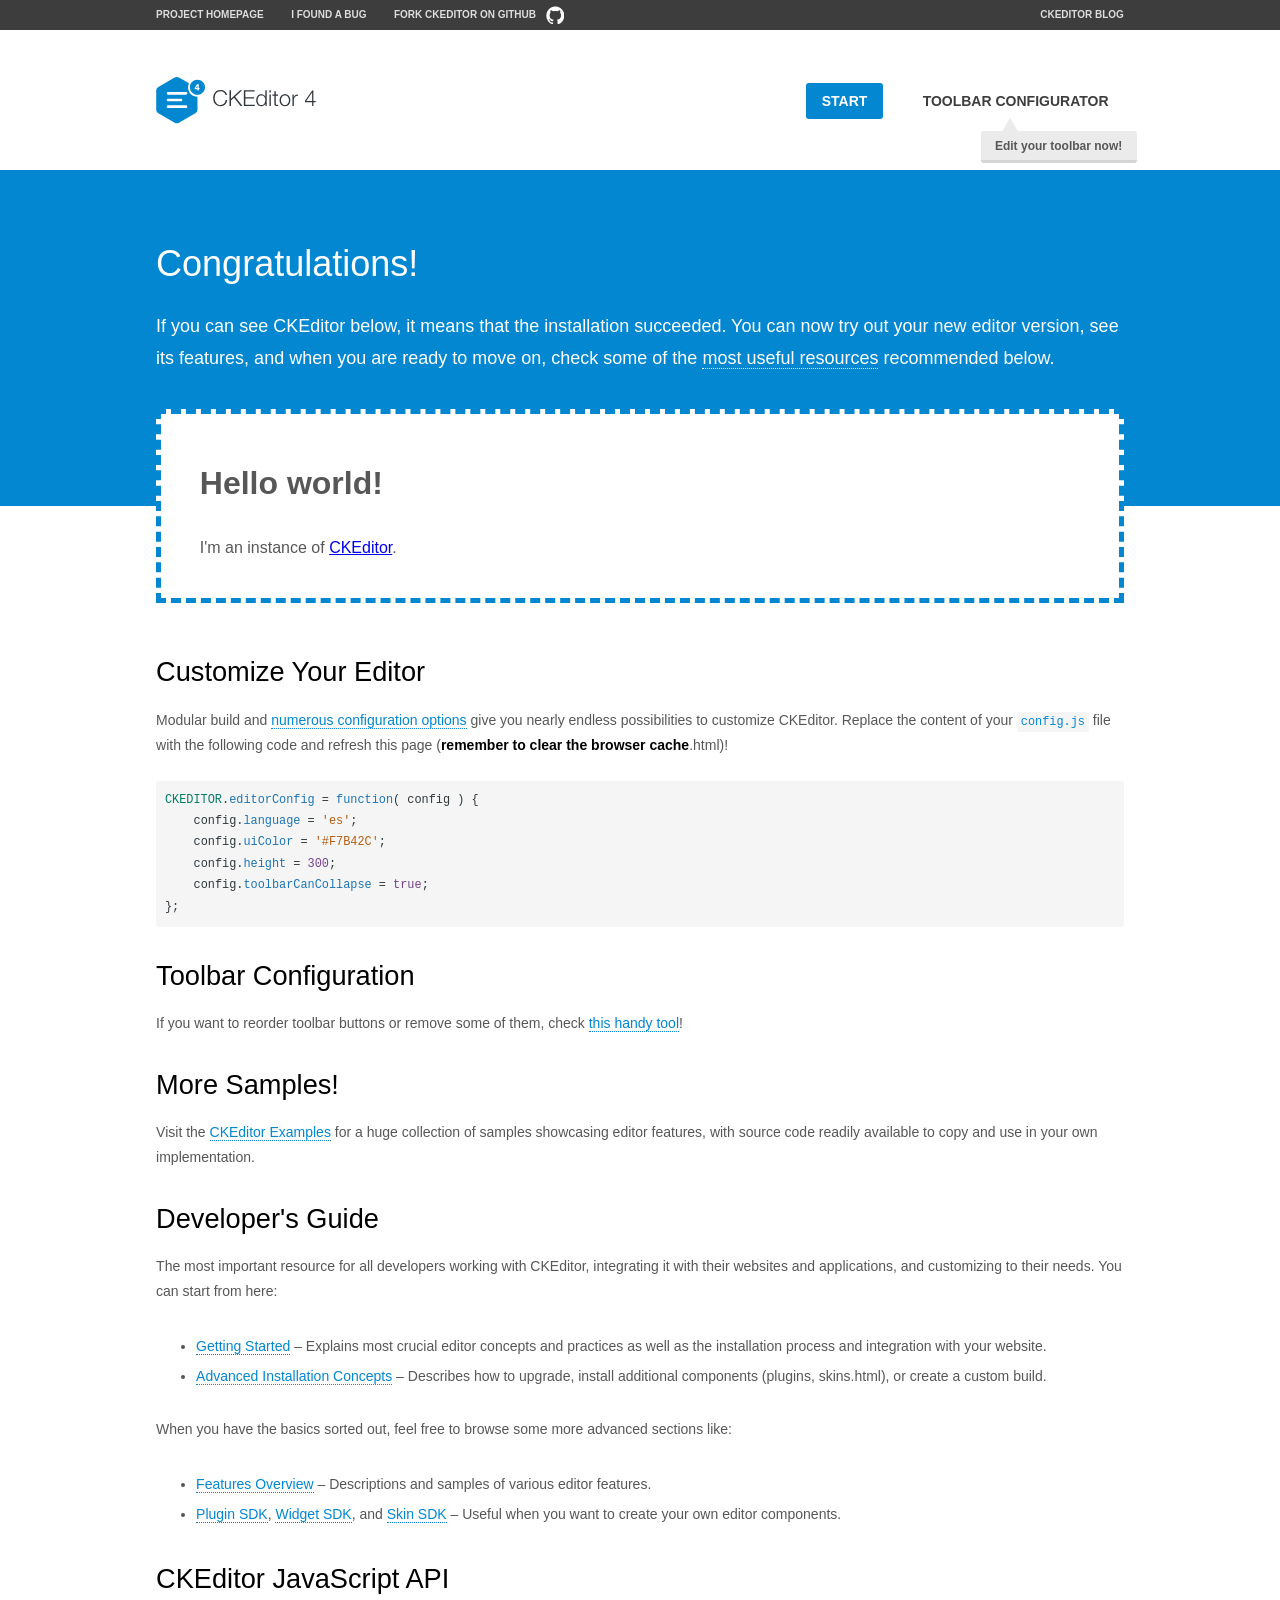
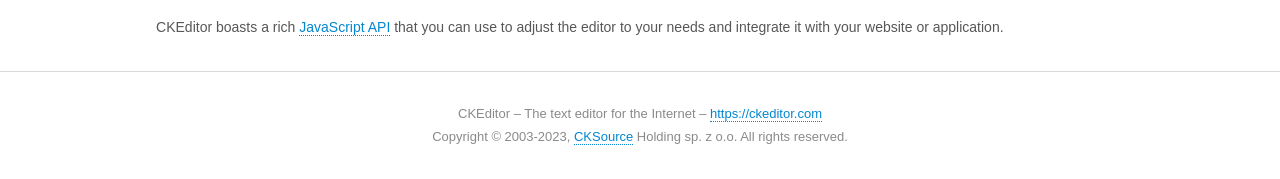
<file: public/ckeditor/samples/index.html>
<!DOCTYPE html>
<!--
Copyright (c) 2003-2023, CKSource Holding sp. z o.o. All rights reserved.
CKEditor 4 LTS ("Long Term Support") is available under the terms of the Extended Support Model.
-->
<html lang="en">
<head>
	<meta charset="utf-8">
	<title>CKEditor Sample</title>
	<script src="../ckeditor.js"></script>
	<script src="js/sample.js"></script>
	<link rel="stylesheet" href="css/samples.css">
	<link rel="stylesheet" href="toolbarconfigurator/lib/codemirror/neo.css">
	<meta name="viewport" content="width=device-width,initial-scale=1">
	<meta name="description" content="Try the latest sample of CKEditor 4 and learn more about customizing your WYSIWYG editor with endless possibilities.">
</head>
<body id="main">

<nav class="navigation-a">
	<div class="grid-container">
		<ul class="navigation-a-left grid-width-70">
			<li><a href="https://ckeditor.com/ckeditor-4/">Project Homepage</a></li>
			<li><a href="https://github.com/ckeditor/ckeditor4/issues">I found a bug</a></li>
			<li><a href="https://github.com/ckeditor/ckeditor4" class="icon-pos-right icon-navigation-a-github">Fork CKEditor on GitHub</a></li>
		</ul>
		<ul class="navigation-a-right grid-width-30">
			<li><a href="https://ckeditor.com/blog/">CKEditor Blog</a></li>
		</ul>
	</div>
</nav>

<header class="header-a">
	<div class="grid-container">
		<h1 class="header-a-logo grid-width-30">
			<a href="index.html"><img src="img/logo.svg" onerror="this.src='img/logo.png'; this.onerror=null;" alt="CKEditor Sample"></a>
		</h1>

		<nav class="navigation-b grid-width-70">
			<ul>
				<li><a href="index.html" class="button-a button-a-background">Start</a></li>
				<li><a href="toolbarconfigurator/index.html" class="button-a">Toolbar configurator <span class="balloon-a balloon-a-nw">Edit your toolbar now!</span></a></li>
			</ul>
		</nav>
	</div>
</header>

<main>
	<div class="adjoined-top">
		<div class="grid-container">
			<div class="content grid-width-100">
				<h1>Congratulations!</h1>
				<p>
					If you can see CKEditor below, it means that the installation succeeded.
					You can now try out your new editor version, see its features, and when you are ready to move on, check some of the <a href="#sample-customize">most useful resources</a> recommended below.
				</p>
			</div>
		</div>
	</div>
	<div class="adjoined-bottom">
		<div class="grid-container">
			<div class="grid-width-100">
				<div id="editor">
					<h1>Hello world!</h1>
					<p>I'm an instance of <a href="https://ckeditor.com">CKEditor</a>.</p>
				</div>
			</div>
		</div>
	</div>

	<div class="grid-container">
		<div class="content grid-width-100">
			<section id="sample-customize">
				<h2>Customize Your Editor</h2>
				<p>Modular build and <a href="https://ckeditor.com/docs/ckeditor4/latest/guide/dev_configuration.html">numerous configuration options</a> give you nearly endless possibilities to customize CKEditor. Replace the content of your <code><a href="../config.js">config.js</a></code> file with the following code and refresh this page (<strong>remember to clear the browser cache</strong>.html)!</p>
		<pre class="cm-s-neo CodeMirror"><code><span style="padding-right: 0.1px;"><span class="cm-variable">CKEDITOR</span>.<span class="cm-property">editorConfig</span> <span class="cm-operator">=</span> <span class="cm-keyword">function</span>( <span class="cm-def">config</span> ) {</span>
<span style="padding-right: 0.1px;"><span class="cm-tab">	</span><span class="cm-variable-2">config</span>.<span class="cm-property">language</span> <span class="cm-operator">=</span> <span class="cm-string">'es'</span>;</span>
<span style="padding-right: 0.1px;"><span class="cm-tab">	</span><span class="cm-variable-2">config</span>.<span class="cm-property">uiColor</span> <span class="cm-operator">=</span> <span class="cm-string">'#F7B42C'</span>;</span>
<span style="padding-right: 0.1px;"><span class="cm-tab">	</span><span class="cm-variable-2">config</span>.<span class="cm-property">height</span> <span class="cm-operator">=</span> <span class="cm-number">300</span>;</span>
<span style="padding-right: 0.1px;"><span class="cm-tab">	</span><span class="cm-variable-2">config</span>.<span class="cm-property">toolbarCanCollapse</span> <span class="cm-operator">=</span> <span class="cm-atom">true</span>;</span>
<span style="padding-right: 0.1px;">};</span></code></pre>
			</section>

			<section>
				<h2>Toolbar Configuration</h2>
				<p>If you want to reorder toolbar buttons or remove some of them, check <a href="toolbarconfigurator/index.html">this handy tool</a>!</p>
			</section>

			<section>
				<h2>More Samples!</h2>
				<p>Visit the <a href="https://ckeditor.com/docs/ckeditor4/latest/examples/index.html">CKEditor Examples</a> for a huge collection of samples showcasing editor features, with source code readily available to copy and use in your own implementation.</p>
			</section>

			<section>
				<h2>Developer's Guide</h2>
				<p>The most important resource for all developers working with CKEditor, integrating it with their websites and applications, and customizing to their needs. You can start from here:</p>
				<ul>
					<li><a href="https://ckeditor.com/docs/ckeditor4/latest/guide/dev_installation.html">Getting Started</a> &ndash; Explains most crucial editor concepts and practices as well as the installation process and integration with your website.</li>
					<li><a href="https://ckeditor.com/docs/ckeditor4/latest/guide/dev_advanced_installation.html">Advanced Installation Concepts</a> &ndash; Describes how to upgrade, install additional components (plugins, skins.html), or create a custom build.</li>
				</ul>
					<p>When you have the basics sorted out, feel free to browse some more advanced sections like:</p>
				<ul>
					<li><a href="https://ckeditor.com/docs/ckeditor4/latest/features/index.html">Features Overview</a> &ndash; Descriptions and samples of various editor features.</li>
					<li><a href="https://ckeditor.com/docs/ckeditor4/latest/guide/plugin_sdk_intro.html">Plugin SDK</a>, <a href="https://ckeditor.com/docs/ckeditor4/latest/guide/widget_sdk_intro.html">Widget SDK</a>, and <a href="https://ckeditor.com/docs/ckeditor4/latest/guide/skin_sdk_intro.html">Skin SDK</a> &ndash; Useful when you want to create your own editor components.</li>
				</ul>
			</section>

			<section>
				<h2>CKEditor JavaScript API</h2>
				<p>CKEditor boasts a rich <a href="https://ckeditor.com/docs/ckeditor4/latest/api/index.html">JavaScript API</a> that you can use to adjust the editor to your needs and integrate it with your website or application.</p>
			</section>
		</div>
	</div>
</main>

<footer class="footer-a grid-container">
	<div class="grid-container">
		<p class="grid-width-100">
			CKEditor &ndash; The text editor for the Internet &ndash; <a class="samples" href="https://ckeditor.com/">https://ckeditor.com</a>
		</p>
		<p class="grid-width-100" id="copy">
			Copyright &copy; 2003-2023, <a class="samples" href="https://cksource.com/">CKSource</a> Holding sp. z o.o. All rights reserved.
		</p>
	</div>
</footer>
<script>
	initSample();
</script>

</body>
</html>
</file>
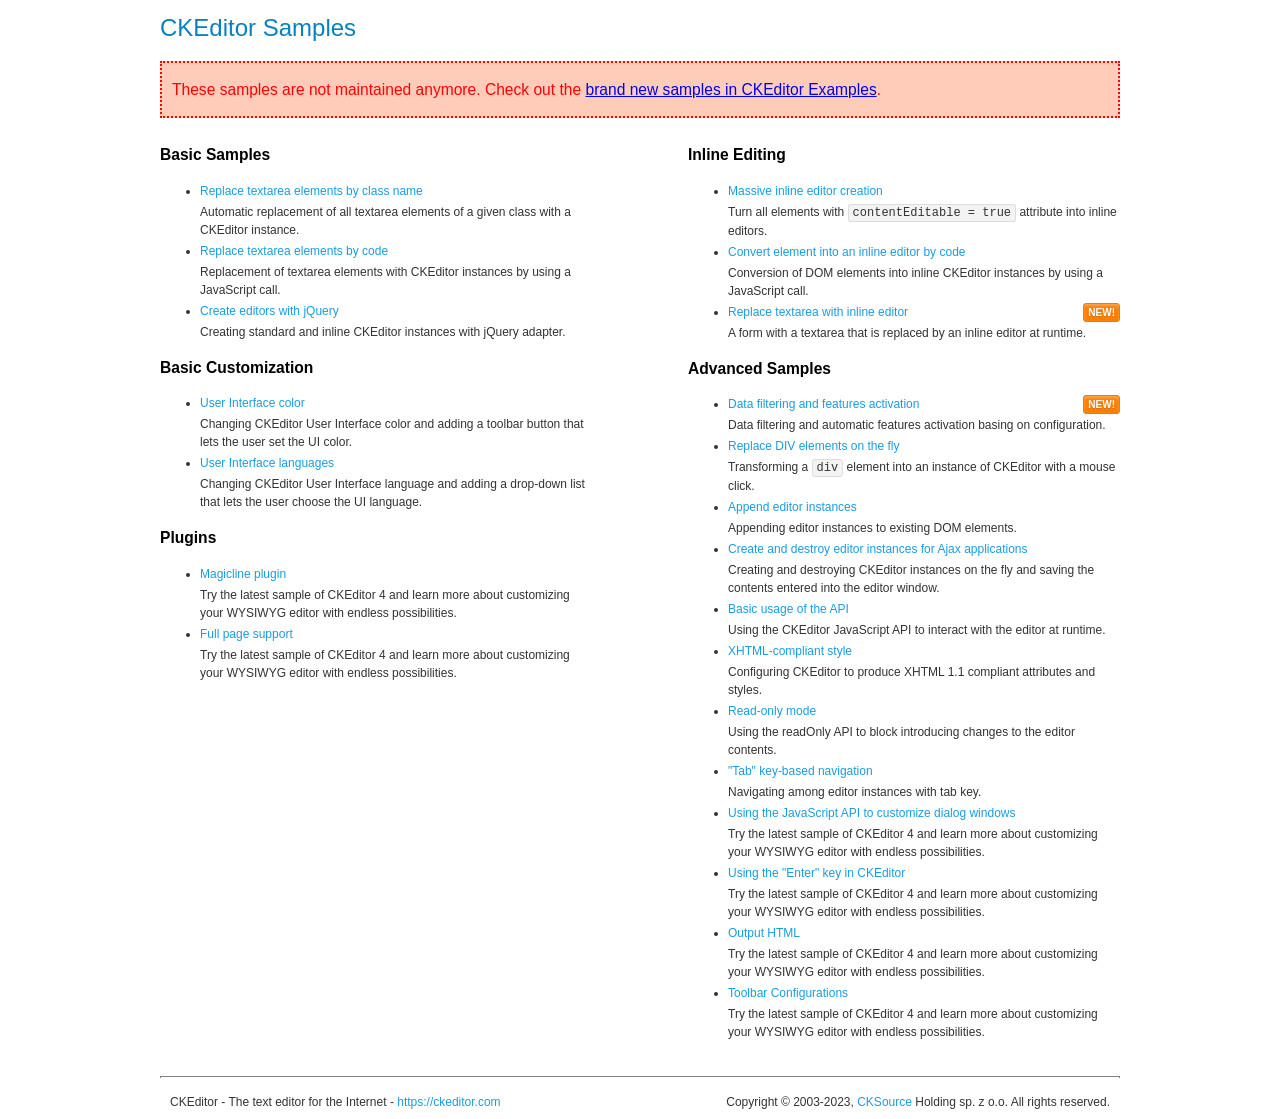
<file: public/ckeditor/samples/old/index.html>
<!DOCTYPE html>
<!--
Copyright (c) 2003-2023, CKSource Holding sp. z o.o. All rights reserved.
CKEditor 4 LTS ("Long Term Support") is available under the terms of the Extended Support Model.
-->
<html lang="en">
<head>
	<meta charset="utf-8">
	<title>CKEditor Samples</title>
	<link rel="stylesheet" href="sample.css">
	<meta name="description" content="Try the latest sample of CKEditor 4 and learn more about customizing your WYSIWYG editor with endless possibilities.">
</head>
<body>
	<h1 class="samples">
		CKEditor Samples
	</h1>
	<div class="warning deprecated">
		These samples are not maintained anymore. Check out the <a href="https://ckeditor.com/docs/ckeditor4/latest/examples/index.html">brand new samples in CKEditor Examples</a>.
	</div>
	<div class="twoColumns">
		<div class="twoColumnsLeft">
			<h2 class="samples">
				Basic Samples
			</h2>
			<dl class="samples">
				<dt><a class="samples" href="replacebyclass.html">Replace textarea elements by class name</a></dt>
				<dd>Automatic replacement of all textarea elements of a given class with a CKEditor instance.</dd>

				<dt><a class="samples" href="replacebycode.html">Replace textarea elements by code</a></dt>
				<dd>Replacement of textarea elements with CKEditor instances by using a JavaScript call.</dd>

				<dt><a class="samples" href="jquery.html">Create editors with jQuery</a></dt>
				<dd>Creating standard and inline CKEditor instances with jQuery adapter.</dd>
			</dl>

			<h2 class="samples">
				Basic Customization
			</h2>
			<dl class="samples">
				<dt><a class="samples" href="uicolor.html">User Interface color</a></dt>
				<dd>Changing CKEditor User Interface color and adding a toolbar button that lets the user set the UI color.</dd>

				<dt><a class="samples" href="uilanguages.html">User Interface languages</a></dt>
				<dd>Changing CKEditor User Interface language and adding a drop-down list that lets the user choose the UI language.</dd>
			</dl>


			<h2 class="samples">Plugins</h2>
<dl class="samples">
<dt><a class="samples" href="magicline/magicline.html">Magicline plugin</a></dt>
<dd>Try the latest sample of CKEditor 4 and learn more about customizing your WYSIWYG editor with endless possibilities.</dd>

<dt><a class="samples" href="wysiwygarea/fullpage.html">Full page support</a></dt>
<dd>Try the latest sample of CKEditor 4 and learn more about customizing your WYSIWYG editor with endless possibilities.</dd>
</dl>
		</div>
		<div class="twoColumnsRight">
			<h2 class="samples">
				Inline Editing
			</h2>
			<dl class="samples">
				<dt><a class="samples" href="inlineall.html">Massive inline editor creation</a></dt>
				<dd>Turn all elements with <code>contentEditable = true</code> attribute into inline editors.</dd>

				<dt><a class="samples" href="inlinebycode.html">Convert element into an inline editor by code</a></dt>
				<dd>Conversion of DOM elements into inline CKEditor instances by using a JavaScript call.</dd>

				<dt><a class="samples" href="inlinetextarea.html">Replace textarea with inline editor</a> <span class="new">New!</span></dt>
				<dd>A form with a textarea that is replaced by an inline editor at runtime.</dd>

				
			</dl>

			<h2 class="samples">
				Advanced Samples
			</h2>
			<dl class="samples">
				<dt><a class="samples" href="datafiltering.html">Data filtering and features activation</a> <span class="new">New!</span></dt>
				<dd>Data filtering and automatic features activation basing on configuration.</dd>

				<dt><a class="samples" href="divreplace.html">Replace DIV elements on the fly</a></dt>
				<dd>Transforming a <code>div</code> element into an instance of CKEditor with a mouse click.</dd>

				<dt><a class="samples" href="appendto.html">Append editor instances</a></dt>
				<dd>Appending editor instances to existing DOM elements.</dd>

				<dt><a class="samples" href="ajax.html">Create and destroy editor instances for Ajax applications</a></dt>
				<dd>Creating and destroying CKEditor instances on the fly and saving the contents entered into the editor window.</dd>

				<dt><a class="samples" href="api.html">Basic usage of the API</a></dt>
				<dd>Using the CKEditor JavaScript API to interact with the editor at runtime.</dd>

				<dt><a class="samples" href="xhtmlstyle.html">XHTML-compliant style</a></dt>
				<dd>Configuring CKEditor to produce XHTML 1.1 compliant attributes and styles.</dd>

				<dt><a class="samples" href="readonly.html">Read-only mode</a></dt>
				<dd>Using the readOnly API to block introducing changes to the editor contents.</dd>

				<dt><a class="samples" href="tabindex.html">"Tab" key-based navigation</a></dt>
				<dd>Navigating among editor instances with tab key.</dd>


				
<dt><a class="samples" href="dialog/dialog.html">Using the JavaScript API to customize dialog windows</a></dt>
<dd>Try the latest sample of CKEditor 4 and learn more about customizing your WYSIWYG editor with endless possibilities.</dd>

<dt><a class="samples" href="enterkey/enterkey.html">Using the &quot;Enter&quot; key in CKEditor</a></dt>
<dd>Try the latest sample of CKEditor 4 and learn more about customizing your WYSIWYG editor with endless possibilities.</dd>

<dt><a class="samples" href="htmlwriter/outputhtml.html">Output HTML</a></dt>
<dd>Try the latest sample of CKEditor 4 and learn more about customizing your WYSIWYG editor with endless possibilities.</dd>

<dt><a class="samples" href="toolbar/toolbar.html">Toolbar Configurations</a></dt>
<dd>Try the latest sample of CKEditor 4 and learn more about customizing your WYSIWYG editor with endless possibilities.</dd>

			</dl>
		</div>
	</div>
	<div id="footer">
		<hr>
		<p>
			CKEditor - The text editor for the Internet - <a class="samples" href="https://ckeditor.com/">https://ckeditor.com</a>
		</p>
		<p id="copy">
			Copyright &copy; 2003-2023, <a class="samples" href="https://cksource.com/">CKSource</a> Holding sp. z o.o. All rights reserved.
		</p>
	</div>
</body>
</html>
</file>
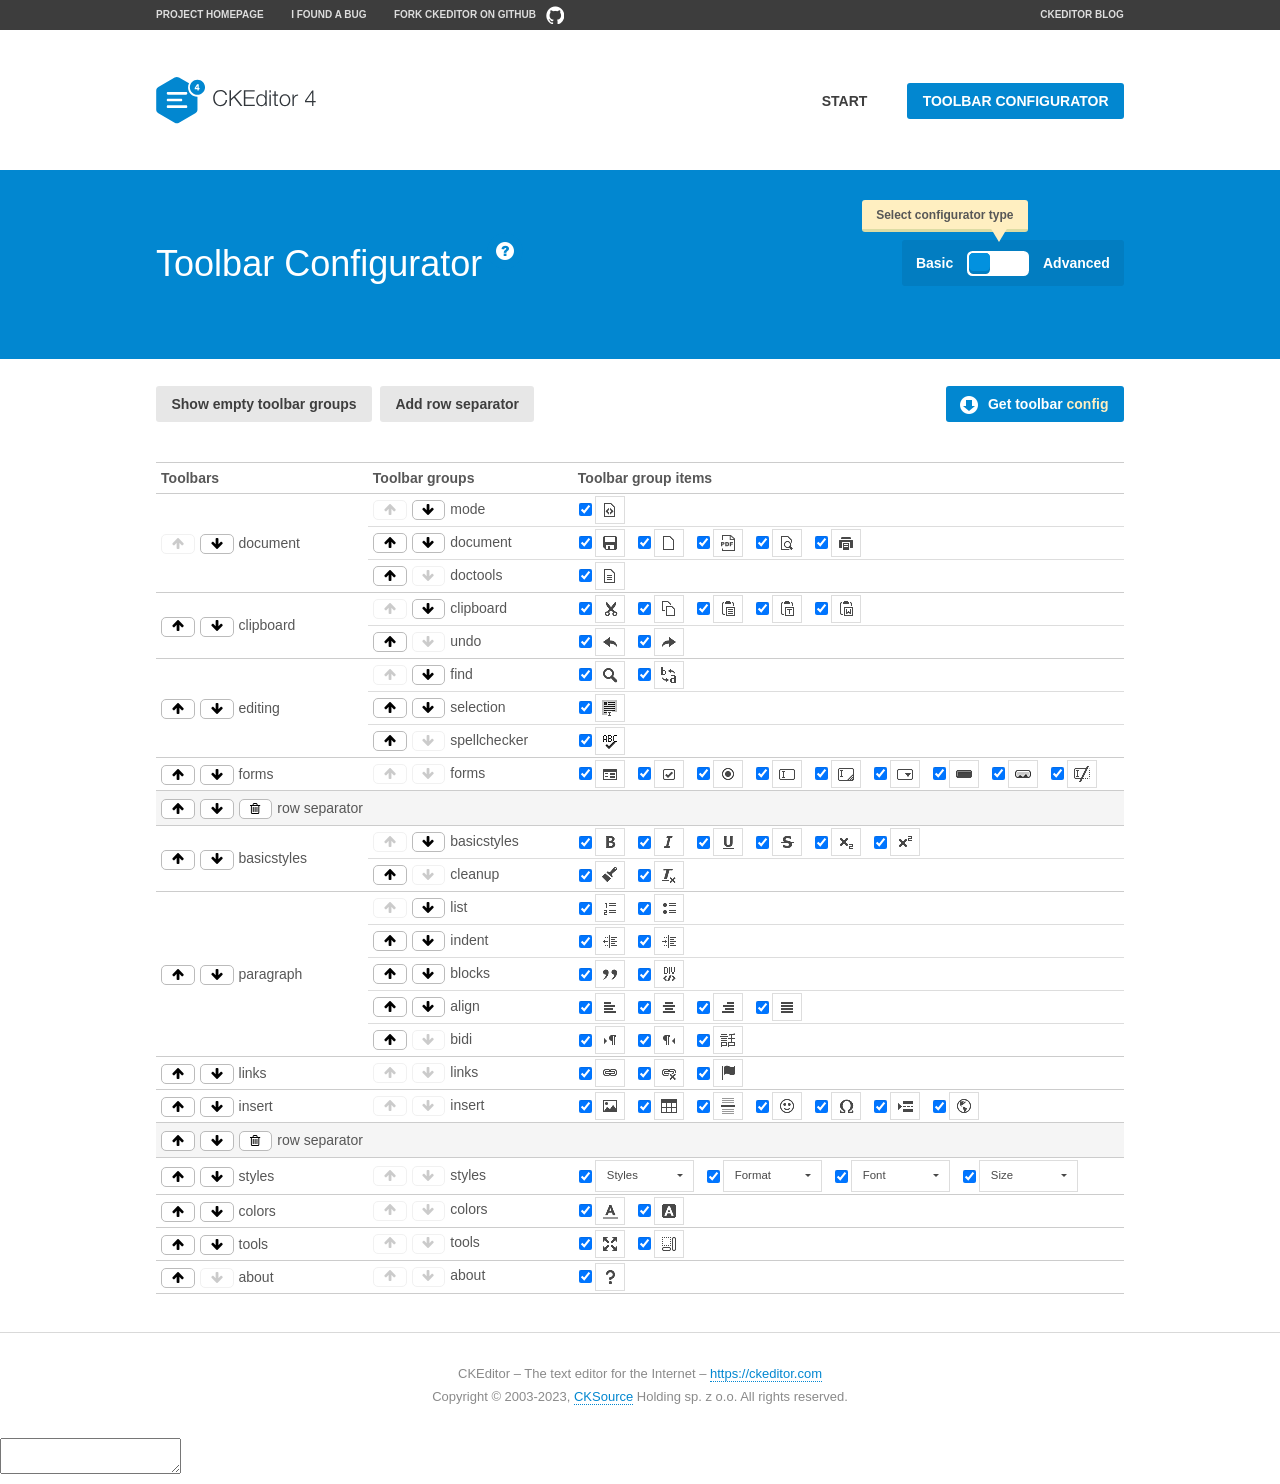
<file: public/ckeditor/samples/toolbarconfigurator/index.html>
<!DOCTYPE html>
<!--
Copyright (c) 2003-2023, CKSource Holding sp. z o.o. All rights reserved.
CKEditor 4 LTS ("Long Term Support") is available under the terms of the Extended Support Model.
-->
<!--[if IE 8]><html class="ie8"><![endif]-->
<!--[if gt IE 8]><html><![endif]-->
<!--[if !IE]><!--><html lang="en"><!--<![endif]-->
<head>
	<meta charset="utf-8">
	<title>Toolbar Configurator</title>
	<script src="../../ckeditor.js"></script>
	<script>
		if ( CKEDITOR.env.ie && CKEDITOR.env.version < 9 )
			CKEDITOR.tools.enableHtml5Elements( document );
	</script>
	<link rel="stylesheet" href="lib/codemirror/codemirror.css">
	<link rel="stylesheet" href="lib/codemirror/show-hint.css">
	<link rel="stylesheet" href="lib/codemirror/neo.css">
	<link rel="stylesheet" href="css/fontello.css">
	<link rel="stylesheet" href="../css/samples.css">
	<meta name="description" content="Try the latest sample of CKEditor 4 and learn more about customizing your WYSIWYG editor with endless possibilities.">
</head>
<body id="toolbar">

<nav class="navigation-a">
	<div class="grid-container">
		<ul class="navigation-a-left grid-width-70">
			<li><a href="https://ckeditor.com/ckeditor-4/">Project Homepage</a></li>
			<li><a href="https://github.com/ckeditor/ckeditor4/issues">I found a bug</a></li>
			<li><a href="https://github.com/ckeditor/ckeditor4" class="icon-pos-right icon-navigation-a-github">Fork CKEditor on GitHub</a></li>
		</ul>
		<ul class="navigation-a-right grid-width-30">
			<li><a href="https://ckeditor.com/blog/">CKEditor Blog</a></li>
		</ul>
	</div>
</nav>

<header class="header-a">
	<div class="grid-container">
		<h1 class="header-a-logo grid-width-30">
			<a href="../index.html"><img src="../img/logo.svg" onerror="this.src='../img/logo.png'; this.onerror=null;" alt="CKEditor Logo"></a>
		</h1>
		<nav class="navigation-b grid-width-70">
			<ul>
				<li><a href="../index.html"  class="button-a">Start</a></li>
				<li><a href="index.html"  class="button-a button-a-background">Toolbar configurator</a></li>
			</ul>
		</nav>
	</div>
</header>

<main>
	<div class="adjoined-top">
		<div class="grid-container">
			<div class="content grid-width-100">
				<div class="grid-container-nested">
					<h1 class="grid-width-60">
						Toolbar Configurator
						<a href="#help-content" type="button" title="Configurator help" id="help" class="button-a button-a-background button-a-no-text icon-pos-left icon-question-mark">Help</a>
					</h1>

					<div class="grid-width-40 grid-switch-magic">
						<div class="switch">
							<span class="balloon-a balloon-a-se">Select configurator type</span>
							<input type="radio" name="radio" data-num="1" id="radio-basic" />
							<input type="radio" name="radio" data-num="2" id="radio-advanced" />
							<label data-for="1" for="radio-basic">Basic</label>
							<span class="switch-inner">
								<span class="handler"></span>
							</span>
							<label data-for="2" for="radio-advanced">Advanced</label>
						</div>
					</div>
				</div>
			</div>
		</div>
	</div>
	<div class="adjoined-bottom">
		<div class="grid-container">
			<div class="grid-width-100">
				<div class="editors-container">
					<div id="editor-basic"></div>
					<div id="editor-advanced"></div>
				</div>
			</div>
		</div>
	</div>

	<div class="grid-container configurator">
		<div class="content grid-width-100">
			<div class="configurator">
				<div>
					<div id="toolbarModifierWrapper"></div>
				</div>
			</div>
		</div>
	</div>

	<div id="help-content">
		<div class="grid-container">
			<div class="grid-width-100">
				<h2>What Am I Doing Here?</h2>

				<div class="grid-container grid-container-nested">
					<div class="basic">
						<div class="grid-width-50">
							<p>Arrange <a href="https://ckeditor.com/docs/ckeditor4/latest/api/CKEDITOR_config.html#cfg-toolbarGroups">toolbar groups</a>, toggle <a href="https://ckeditor.com/docs/ckeditor4/latest/api/CKEDITOR_config.html#cfg-removeButtons">button visibility</a> according to your needs and get your toolbar configuration.</p>
							<p>You can replace the content of the <a href="../../config.js"><code>config.js</code></a> file with the generated configuration. If you already set some configuration options you will need to merge both configurations.</p>
						</div>
						<div class="grid-width-50">
							<p>Read more about different ways of <a href="https://ckeditor.com/docs/ckeditor4/latest/guide/dev_configuration.html">setting configuration</a> and do not forget about <strong>clearing browser cache</strong>.</p>
							<p>Arranging toolbar groups is the recommended way of configuring the toolbar, but if you need more freedom you can use the <a href="#advanced">advanced configurator</a>.</p>
						</div>
					</div>
					<div class="advanced" style="display: none;">
						<div class="grid-width-50">
							<p>With this code editor you can edit your <a href="https://ckeditor.com/docs/ckeditor4/latest/api/CKEDITOR_config.html#cfg-toolbar">toolbar configuration</a> live.</p>
							<p>You can replace the content of the <a href="../../config.js"><code>config.js</code></a> file with the generated configuration. If you already set some configuration options you will need to merge both configurations.</p>
						</div>
						<div class="grid-width-50">
							<p>Read more about different ways of <a href="https://ckeditor.com/docs/ckeditor4/latest/guide/dev_configuration.html">setting configuration</a> and do not forget about <strong>clearing browser cache</strong>.</p>
						</div>
					</div>
				</div>

				<p class="grid-container grid-container-nested">
					<button type="button" class="help-content-close grid-width-100 button-a button-a-background">Got it. Let's play!</button>
				</p>
			</div>
		</div>
	</div>
</main>

<footer class="footer-a grid-container">
	<p class="grid-width-100">
		CKEditor &ndash; The text editor for the Internet &ndash; <a class="samples" href="https://ckeditor.com/">https://ckeditor.com</a>
	</p>
	<p class="grid-width-100" id="copy">
		Copyright &copy; 2003-2023, <a class="samples" href="https://cksource.com/">CKSource</a> Holding sp. z o.o. All rights reserved.
	</p>
</footer>

<script src="lib/codemirror/codemirror.js"></script>
<script src="lib/codemirror/javascript.js"></script>
<script src="lib/codemirror/show-hint.js"></script>

<script src="js/fulltoolbareditor.js"></script>
<script src="js/abstracttoolbarmodifier.js"></script>
<script src="js/toolbarmodifier.js"></script>
<script src="js/toolbartextmodifier.js"></script>
<script src="../js/sf.js"></script>

<script>
	( function() {
		'use strict';

		var mode = ( window.location.hash.substr( 1 ) === 'advanced' ) ? 'advanced' : 'basic',
			configuratorSection = CKEDITOR.document.findOne( 'main > .grid-container.configurator' ),
			basicInstruction = CKEDITOR.document.findOne( '#help-content .basic' ),
			advancedInstruction = CKEDITOR.document.findOne( '#help-content .advanced' ),

			// Configurator mode switcher.
			modeSwitchBasic = CKEDITOR.document.getById( 'radio-basic' ),
			modeSwitchAdvanced = CKEDITOR.document.getById( 'radio-advanced' );

		// Initial setup
		function updateSwitcher() {
			if ( mode === 'advanced' ) {
				modeSwitchAdvanced.$.checked = true;
			} else {
				modeSwitchBasic.$.checked = true;
			}
		}

		updateSwitcher();

		CKEDITOR.document.getWindow().on( 'hashchange', function( e ) {
			var hash = window.location.hash.substr( 1 );
			if ( !( hash === 'advanced' || hash === 'basic' ) ) {
				return;
			}
			mode = hash;
			onToolbarsDone( mode );
		} );

		CKEDITOR.document.getWindow().on( 'resize', function() {
			updateToolbar( ( mode === 'basic' ? toolbarModifier : toolbarTextModifier )[ 'editorInstance' ] );
		} );

		function onRefresh( modifier ) {
			modifier = modifier || this;

			if ( mode === 'basic' && modifier instanceof ToolbarConfigurator.ToolbarTextModifier ) {
				return;
			}

			// CodeMirror container becomes visible, so we need to refresh and to avoid rendering problems.
			if ( mode === 'advanced' && modifier instanceof ToolbarConfigurator.ToolbarTextModifier ) {
				modifier.codeContainer.refresh();
			}

			updateToolbar( modifier.editorInstance );
		}

		function updateToolbar( editor ) {
			var editorContainer = editor.container;

			// Not always editor is loaded.
			if ( !editorContainer ) {
				return;
			}

			var displayStyle = editorContainer.getStyle( 'display' );

			editorContainer.setStyle( 'display', 'block' );

			var newHeight = editorContainer.getSize( 'height' );

			var newMarginTop = parseInt( editorContainer.getComputedStyle( 'margin-top' ), 10 );
			newMarginTop = ( isNaN( newMarginTop ) ? 0 : Number( newMarginTop ) );

			var newMarginBottom = parseInt( editorContainer.getComputedStyle( 'margin-bottom' ), 10 );
			newMarginBottom = ( isNaN( newMarginBottom ) ? 0 : Number( newMarginBottom ) );

			var result = newHeight + newMarginTop + newMarginBottom;

			editorContainer.setStyle( 'display', displayStyle );

			editor.container.getAscendant( 'div' ).setStyle( 'height', result + 'px' );
		}

		var toolbarModifier = new ToolbarConfigurator.ToolbarModifier( 'editor-basic' );

		var done = 0;
		toolbarModifier.init( onToolbarInit );
		toolbarModifier.onRefresh = onRefresh;

		CKEDITOR.document.getById( 'toolbarModifierWrapper' ).append( toolbarModifier.mainContainer );

		var toolbarTextModifier = new ToolbarConfigurator.ToolbarTextModifier( 'editor-advanced' );
		toolbarTextModifier.init( onToolbarInit );
		toolbarTextModifier.onRefresh = onRefresh;

		function onToolbarInit() {
			if ( ++done === 2 ) {
				onToolbarsDone();

				positionSticky.watch( CKEDITOR.document.findOne( '.toolbar' ), function() {
					return mode === 'advanced';
				} );
			}
		}

		function onToolbarsDone() {
			if ( mode === 'basic' ) {
				toggleModeBasic( false );
			} else {
				toggleModeAdvanced( false );
			}

			updateSwitcher();

			setTimeout( function() {
				CKEDITOR.document.findOne( '.editors-container' ).addClass( 'active' );
				CKEDITOR.document.findOne( '#toolbarModifierWrapper' ).addClass( 'active' );
			}, 200 );
		}

		CKEDITOR.document.getById( 'toolbarModifierWrapper' ).append( toolbarTextModifier.mainContainer );

		function toogleModeSwitch( onElement, offElement, onModifier, offModifier ) {
			onElement.addClass( 'fancy-button-active' );
			offElement.removeClass( 'fancy-button-active' );

			onModifier.showUI();
			offModifier.hideUI();
		}

		function toggleModeBasic( callOnRefresh ) {
			callOnRefresh = ( callOnRefresh !== false );
			mode = 'basic';
			window.location.hash = '#basic';
			toogleModeSwitch( modeSwitchBasic, modeSwitchAdvanced, toolbarModifier, toolbarTextModifier );

			configuratorSection.removeClass( 'freed-width' );
			basicInstruction.show();
			advancedInstruction.hide();

			callOnRefresh && onRefresh( toolbarModifier );
		}

		function toggleModeAdvanced( callOnRefresh ) {
			callOnRefresh = ( callOnRefresh !== false );
			mode = 'advanced';
			window.location.hash = '#advanced';
			toogleModeSwitch( modeSwitchAdvanced, modeSwitchBasic, toolbarTextModifier, toolbarModifier );

			configuratorSection.addClass( 'freed-width' );
			advancedInstruction.show();
			basicInstruction.hide();

			callOnRefresh && onRefresh( toolbarTextModifier );
		}

		modeSwitchBasic.on( 'click', toggleModeBasic );
		modeSwitchAdvanced.on( 'click', toggleModeAdvanced );

		//
		// Position:sticky for the toolbar.
		//

		// Will make elements behave like they were styled with position:sticky.
		var positionSticky = {
			// Store object: {
			// 		element: CKEDITOR.dom.element, // Element which will float.
			// 		placeholder: CKEDITOR.dom.element, // Placeholder which is place to prevent page bounce.
			// 		isFixed: boolean // Whether element float now.
			// }
			watched: [],

			active: [],

			staticContainer: null,

			init: function() {
				var element = CKEDITOR.dom.element.createFromHtml(
					'<div class="staticContainer">' +
						'<div class="grid-container" >' +
							'<div class="grid-width-100">' +
								'<div class="inner"></div>' +
							'</div>' +
						'</div>' +
					'</div>' );

				this.staticContainer = element.findOne( '.inner' );

				CKEDITOR.document.getBody().append( element );
			},

			watch: function( element, preventFunc ) {
				this.watched.push( {
					element: element,
					placeholder: new CKEDITOR.dom.element( 'div' ),
					isFixed: false,
					preventFunc: preventFunc
				} );
			},

			checkAll: function() {
				for ( var i = 0; i < this.watched.length; i++ ) {
					this.check( this.watched[ i ] );
				}
			},

			check: function( element ) {
				var isFixed = element.isFixed;
				var shouldBeFixed = this.shouldBeFixed( element );

				// Nothing to be done.
				if ( isFixed === shouldBeFixed ) {
					return;
				}

				var placeholder = element.placeholder;

				if ( isFixed ) {
					// Unfixing.

					element.element.insertBefore( placeholder );
					placeholder.remove();

					element.element.removeStyle( 'margin' );

					this.active.splice( CKEDITOR.tools.indexOf( this.active, element ), 1 );

				} else {
					// Fixing.
					placeholder.setStyle( 'width', element.element.getSize( 'width' ) + 'px' );
					placeholder.setStyle( 'height', element.element.getSize( 'height' ) + 'px' );
					placeholder.setStyle( 'margin-bottom', element.element.getComputedStyle( 'margin-bottom' ) );
					placeholder.setStyle( 'display', element.element.getComputedStyle( 'display' ) );
					placeholder.insertAfter( element.element );

					this.staticContainer.append( element.element );

					this.active.push( element );
				}

				element.isFixed = !element.isFixed;
			},

			shouldBeFixed: function( element ) {
				if ( element.preventFunc && element.preventFunc() ) {
					return false;
				}

				// If element is already fixed we are checking it's placeholder.
				var related = ( element.isFixed ? element.placeholder : element.element ),
					clientRect = related.$.getBoundingClientRect(),
					staticHeight = this.staticContainer.getSize('height' ),
					elemHeight = element.element.getSize( 'height' );

				if ( element.isFixed ) {
					return ( clientRect.top + elemHeight < staticHeight );
				} else {
					return ( clientRect.top < staticHeight );
				}
			}
		};

		positionSticky.init();

		CKEDITOR.document.getWindow().on( 'scroll',
			CKEDITOR.tools.eventsBuffer( 100, positionSticky.checkAll, positionSticky ).input
		);

		// Make the toolbar sticky.
		positionSticky.watch( CKEDITOR.document.findOne( '.editors-container' ) );

		// Help button and help-content.
		( function() {
			var helpButton = CKEDITOR.document.getById( 'help' ),
				helpContent = CKEDITOR.document.getById( 'help-content' );

			// Don't show help button on IE8 because it's unsupported by Pico Modal.
			if ( CKEDITOR.env.ie && CKEDITOR.env.version == 8 ) {
				helpButton.hide();
			} else {
				// Display help modal when the button is clicked.
				helpButton.on( 'click', function( evt ) {
					SF.modal( {
						// Clone modal content from DOM.
						content: helpContent.getHtml(),

						afterCreate: function( modal ) {
							// Enable modal content button to close the modal.
							new CKEDITOR.dom.element( modal.modalElem() ).findOne( '.help-content-close' ).once( 'click', modal.close );
						}
					} ).show();
				} );
			}
		} )();
	} )();
</script>
</body>
</html>
</file>
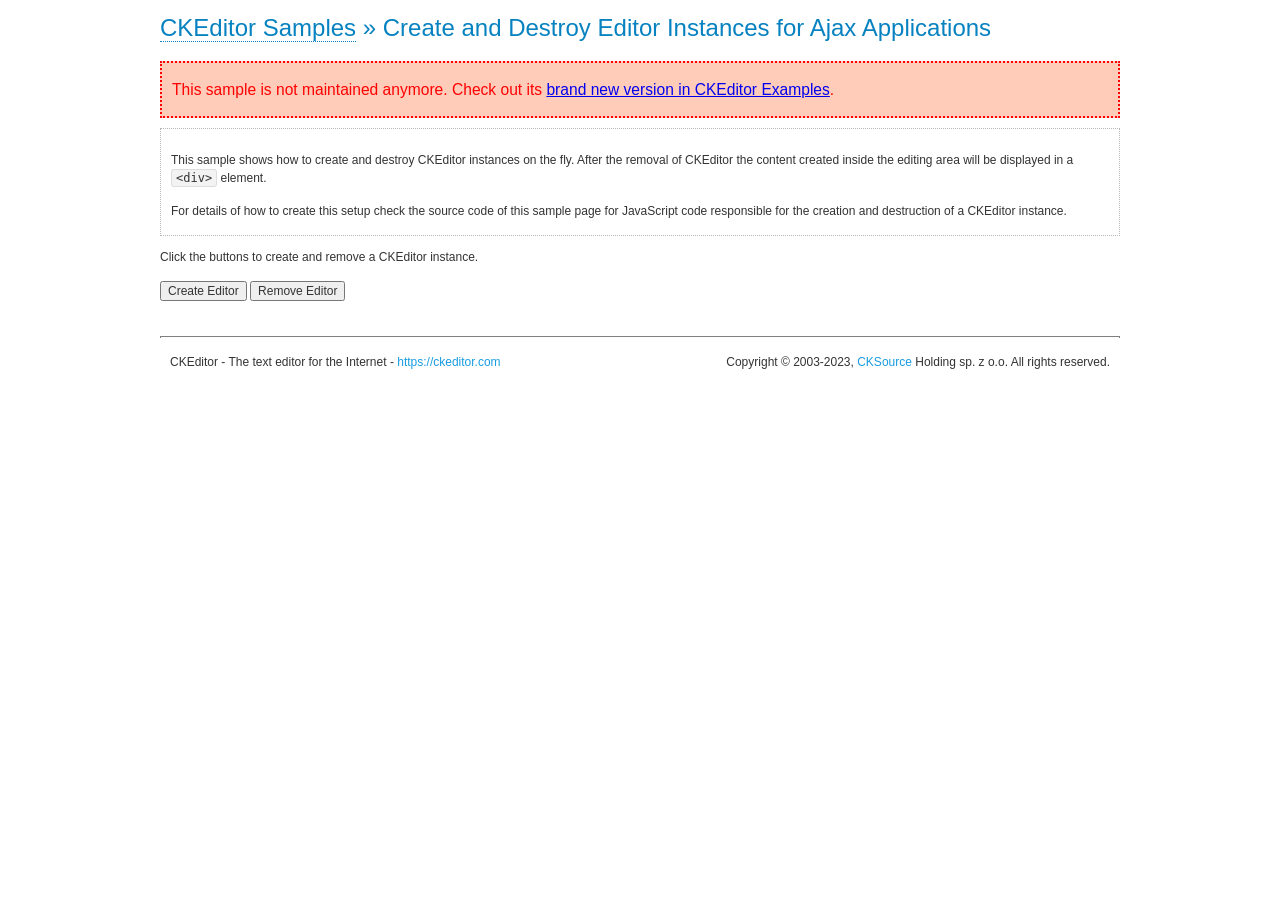
<file: public/ckeditor/samples/old/ajax.html>
<!DOCTYPE html>
<!--
Copyright (c) 2003-2023, CKSource Holding sp. z o.o. All rights reserved.
CKEditor 4 LTS ("Long Term Support") is available under the terms of the Extended Support Model.
-->
<html lang="en">
<head>
	<meta charset="utf-8">
	<title>Ajax &mdash; CKEditor Sample</title>
	<script src="../../ckeditor.js"></script>
	<link rel="stylesheet" href="sample.css">
	<meta name="description" content="Try the latest sample of CKEditor 4 and learn more about customizing your WYSIWYG editor with endless possibilities.">
	<script>

		var editor, html = '';

		function createEditor() {
			if ( editor )
				return;

			// Create a new editor inside the <div id="editor">, setting its value to html
			var config = {};
			editor = CKEDITOR.appendTo( 'editor', config, html );
		}

		function removeEditor() {
			if ( !editor )
				return;

			// Retrieve the editor contents. In an Ajax application, this data would be
			// sent to the server or used in any other way.
			document.getElementById( 'editorcontents' ).innerHTML = html = editor.getData();
			document.getElementById( 'contents' ).style.display = '';

			// Destroy the editor.
			editor.destroy();
			editor = null;
		}

	</script>
</head>
<body>
	<h1 class="samples">
		<a href="index.html">CKEditor Samples</a> &raquo; Create and Destroy Editor Instances for Ajax Applications
	</h1>
	<div class="warning deprecated">
		This sample is not maintained anymore. Check out its <a href="https://ckeditor.com/docs/ckeditor4/latest/examples/saveajax.html">brand new version in CKEditor Examples</a>.
	</div>
	<div class="description">
		<p>
			This sample shows how to create and destroy CKEditor instances on the fly. After the removal of CKEditor the content created inside the editing
			area will be displayed in a <code>&lt;div&gt;</code> element.
		</p>
		<p>
			For details of how to create this setup check the source code of this sample page
			for JavaScript code responsible for the creation and destruction of a CKEditor instance.
		</p>
	</div>
	<p>Click the buttons to create and remove a CKEditor instance.</p>
	<p>
		<input onclick="createEditor();" type="button" value="Create Editor">
		<input onclick="removeEditor();" type="button" value="Remove Editor">
	</p>
	<!-- This div will hold the editor. -->
	<div id="editor">
	</div>
	<div id="contents" style="display: none">
		<p>
			Edited Contents:
		</p>
		<!-- This div will be used to display the editor contents. -->
		<div id="editorcontents">
		</div>
	</div>
	<div id="footer">
		<hr>
		<p>
			CKEditor - The text editor for the Internet - <a class="samples" href="https://ckeditor.com/">https://ckeditor.com</a>
		</p>
		<p id="copy">
			Copyright &copy; 2003-2023, <a class="samples" href="https://cksource.com/">CKSource</a> Holding sp. z o.o. All rights reserved.
		</p>
	</div>
</body>
</html>
</file>
<file: public/ckeditor/samples/css/samples.css>
/**
 * @license Copyright (c) 2003-2023, CKSource Holding sp. z o.o. All rights reserved.
 * CKEditor 4 LTS ("Long Term Support") is available under the terms of the Extended Support Model.
 */
@media (max-width: 900px) {
  .global-is-mobile-hidden {
    display: none !important;
  }
}
article,
aside,
details,
figcaption,
figure,
footer,
header,
hgroup,
main,
menu,
nav,
section {
  display: block;
}
body,
html {
  margin: 0;
  padding: 0;
  font: 16px / 1.8 Arial, 'Helvetica Neue', Helvetica, sans-serif;
  font-weight: 300;
  color: #575757;
}
.grid-width-10 {
  width: 10%;
}
.grid-width-20 {
  width: 20%;
}
.grid-width-30 {
  width: 30%;
}
.grid-width-40 {
  width: 40%;
}
.grid-width-50 {
  width: 50%;
}
.grid-width-60 {
  width: 60%;
}
.grid-width-70 {
  width: 70%;
}
.grid-width-80 {
  width: 80%;
}
.grid-width-90 {
  width: 90%;
}
.grid-width-100 {
  width: 100%;
}
@media (max-width: 900px) {
  .grid-width-10,
  .grid-width-20,
  .grid-width-30,
  .grid-width-40,
  .grid-width-50,
  .grid-width-60,
  .grid-width-70,
  .grid-width-80,
  .grid-width-90,
  .grid-width-100 {
    width: 100%;
  }
}
*[class*="grid-width"] {
  -webkit-box-sizing: border-box;
  -moz-box-sizing: border-box;
  box-sizing: border-box;
  padding-left: 4%;
  padding-right: 4%;
  float: left;
}
*[class*="grid-width"]:after,
.grid-container:after,
*[class*="grid-width"]:before,
.grid-container:before {
  content: '';
  display: block;
  overflow: hidden;
  visibility: hidden;
  font-size: 0;
  line-height: 0;
  width: 0;
  height: 0;
}
*[class*="grid-width"]:after,
.grid-container:after {
  clear: both;
}
.grid-container {
  -webkit-box-sizing: border-box;
  -moz-box-sizing: border-box;
  box-sizing: border-box;
  margin-left: auto;
  margin-right: auto;
}
.grid-container-nested *[class*="grid-width"]:first-child {
  padding-left: 0;
}
.grid-container-nested *[class*="grid-width"]:last-child {
  padding-right: 0;
}
@media (max-width: 900px) {
  .grid-container-nested *[class*="grid-width"]:first-child {
    padding-left: 4%;
  }
  .grid-container-nested *[class*="grid-width"]:last-child {
    padding-right: 4%;
  }
}
.header-a {
  min-height: 140px;
  overflow: hidden;
}
.header-a .header-a-logo {
  margin: 40px 0 0;
}
@media (max-width: 900px) {
  .header-a .header-a-logo {
    text-align: center;
  }
}
.header-a .header-a-logo img {
  border: transparent;
}
.navigation-a {
  height: 30px;
  background: #3D3D3D;
  position: absolute;
  left: 0;
  right: 0;
  top: 0;
  padding: 0;
  overflow: hidden;
}
@media (max-width: 900px) {
  .navigation-a {
    text-align: center;
  }
}
.navigation-a ul {
  list-style: none;
  margin: 0;
  overflow: hidden;
}
.navigation-a ul li,
.navigation-a ul li a {
  display: inline-block;
}
@media (max-width: 900px) {
  .navigation-a ul {
    width: auto;
    text-overflow: ellipsis;
    white-space: nowrap;
    display: inline-block;
    float: none;
  }
  .navigation-a ul:before,
  .navigation-a ul:after {
    display: none;
  }
}
.navigation-a ul.navigation-a-left {
  text-align: left;
}
@media (max-width: 900px) {
  .navigation-a ul.navigation-a-left {
    padding-right: 0;
  }
}
.navigation-a ul.navigation-a-right {
  text-align: right;
}
@media (max-width: 900px) {
  .navigation-a ul.navigation-a-right {
    padding-left: 23px;
  }
}
.navigation-a ul li + li {
  margin-left: 23px;
}
.navigation-a ul li a {
  font-size: 10px;
  font-size: 0.625rem;
  line-height: 18px;
  line-height: 1.13rem;
  line-height: 30px;
  float: left;
  color: #ddd;
  font-weight: bold;
  text-decoration: none;
  text-transform: uppercase;
}
.navigation-a ul li a:hover {
  cursor: pointer;
  color: #fff;
}
.icon-navigation-a-github:before,
.icon-navigation-a-github:after {
  background-image: url("[data-uri]");
}
.navigation-b {
  text-align: right;
  margin: 52px 0 0;
  overflow: visible;
}
@media (max-width: 900px) {
  .navigation-b {
    text-align: center;
    margin-top: 20px;
    padding: 0;
  }
}
.navigation-b ul {
  padding: 0;
  list-style: none;
  margin: 0;
  overflow: visible;
}
.navigation-b ul li,
.navigation-b ul li a {
  display: inline-block;
}
@media (max-width: 900px) {
  .navigation-b ul {
    display: table;
    width: 100%;
    padding-bottom: 1.5em;
  }
}
@media (max-width: 900px) {
  .navigation-b ul li {
    display: table-row;
  }
}
.navigation-b ul li + li {
  margin-left: 20px;
}
@media (max-width: 900px) {
  .navigation-b ul li + li {
    margin-left: 0;
  }
}
.navigation-b ul li a {
  -webkit-box-sizing: border-box;
  -moz-box-sizing: border-box;
  box-sizing: border-box;
  text-transform: uppercase;
  text-decoration: none;
  outline: none;
}
@media (max-width: 900px) {
  .navigation-b ul li a {
    width: 100%;
    -webkit-border-radius: 0;
    -webkit-background-clip: padding-box;
    -moz-border-radius: 0;
    -moz-background-clip: padding;
    border-radius: 0;
    background-clip: padding-box;
  }
}
.footer-a {
  font-size: 13px;
  font-size: 0.8125rem;
  line-height: 23.4px;
  line-height: 1.46rem;
  padding-top: 2.25em;
  padding-bottom: 2.25em;
  overflow: hidden;
  color: #8a8a8a;
}
.footer-a a {
  color: #0287D0;
  text-decoration: none;
  border-bottom: 1px dotted #0287D0;
}
.footer-a a:hover {
  color: #0277b7;
}
.footer-a p {
  margin: 0;
  display: inline-block;
  text-align: center;
}
.content {
  font-size: 14px;
  font-size: 0.875rem;
  line-height: 25.2px;
  line-height: 1.57rem;
  overflow: hidden;
  padding-top: 1.5em;
  padding-bottom: 1.5em;
}
.content p {
  margin: 0.75em 0;
}
.content ul,
.content ol,
.content pre,
.content blockquote,
.content textarea:not([class^="cke"]),
.content .cke {
  margin: 1.875em 0;
}
.content code,
.content kbd {
  -webkit-border-radius: 3px;
  -webkit-background-clip: padding-box;
  -moz-border-radius: 3px;
  -moz-background-clip: padding;
  border-radius: 3px;
  background-clip: padding-box;
  padding: 3px 4px;
}
.content pre,
.content code,
.content kbd,
.content blockquote {
  background: #f5f5f5;
}
.content blockquote,
.content pre {
  background: none;
  border-left: 4px solid #0287D0;
  padding: 1.5em 2.25em;
}
.content p a,
.content ul a,
.content ol a,
.content blockquote a,
.content h1 a,
.content h2 a,
.content h3 a,
.content h4 a,
.content h5 a {
  color: #0287D0;
  text-decoration: none;
  border-bottom: 1px dotted #0287D0;
}
.content p a:hover,
.content ul a:hover,
.content ol a:hover,
.content blockquote a:hover,
.content h1 a:hover,
.content h2 a:hover,
.content h3 a:hover,
.content h4 a:hover,
.content h5 a:hover {
  color: #0277b7;
}
.content h1,
.content h2,
.content h3,
.content h4,
.content h5 {
  color: #000;
  font-weight: 100;
}
.content h1 code,
.content h2 code,
.content h3 code,
.content h4 code,
.content h5 code,
.content h1 kbd,
.content h2 kbd,
.content h3 kbd,
.content h4 kbd,
.content h5 kbd {
  font-size: inherit;
}
.content h1 a.content-heading-anchor,
.content h2 a.content-heading-anchor,
.content h3 a.content-heading-anchor,
.content h4 a.content-heading-anchor,
.content h5 a.content-heading-anchor {
  font-weight: 100;
  vertical-align: middle;
  opacity: 0;
  border: 0;
}
.content h1:hover a.content-heading-anchor,
.content h2:hover a.content-heading-anchor,
.content h3:hover a.content-heading-anchor,
.content h4:hover a.content-heading-anchor,
.content h5:hover a.content-heading-anchor {
  opacity: 1;
}
.content h1:target a,
.content h2:target a,
.content h3:target a,
.content h4:target a,
.content h5:target a {
  -webkit-animation: targetLinkOpacity 0.5s linear alternate;
  -moz-animation: targetLinkOpacity 0.5s linear alternate;
  -o-animation: targetLinkOpacity 0.5s linear alternate;
  animation: targetLinkOpacity 0.5s linear alternate;
  opacity: 1;
}
.content input,
.content select,
.content textarea:not([class^="cke"]) {
  -webkit-border-radius: 3px;
  -webkit-background-clip: padding-box;
  -moz-border-radius: 3px;
  -moz-background-clip: padding;
  border-radius: 3px;
  background-clip: padding-box;
  -webkit-box-shadow: inset 0 1px 1px rgba(0, 0, 0, 0.08);
  -moz-box-shadow: inset 0 1px 1px rgba(0, 0, 0, 0.08);
  box-shadow: inset 0 1px 1px rgba(0, 0, 0, 0.08);
  font: inherit;
  color: inherit;
  border: 1px solid #D9D9D9;
  padding: .2em .5em;
}
.content input:focus,
.content select:focus,
.content textarea:not([class^="cke"]):focus {
  border-color: #66afe9;
  outline: 0;
  -webkit-box-shadow: inset 0 1px 1px rgba(0, 0, 0, 0.08), 0 0 8px #93c6ef;
  -moz-box-shadow: inset 0 1px 1px rgba(0, 0, 0, 0.08), 0 0 8px #93c6ef;
  box-shadow: inset 0 1px 1px rgba(0, 0, 0, 0.08), 0 0 8px #93c6ef;
}
.content abbr {
  border-bottom: 1px dotted #666;
  cursor: pointer;
}
.content blockquote {
  font-style: italic;
  font-family: Georgia, Times, "Times New Roman", serif;
  font-size: 16px;
  font-size: 1rem;
  line-height: 28.8px;
  line-height: 1.8rem;
}
.content em {
  font-style: italic;
}
.content h1 {
  font-size: 36px;
  font-size: 2.25rem;
  line-height: 64.8px;
  line-height: 4.05rem;
  margin: 1.125em 0 0;
}
.content h2 {
  font-size: 27.2px;
  font-size: 1.7rem;
  line-height: 48.96px;
  line-height: 3.06rem;
  margin: 0.9em 0 0;
}
.content h3 {
  font-size: 24px;
  font-size: 1.5rem;
  line-height: 43.2px;
  line-height: 2.7rem;
  font-weight: 500;
  margin: 0.75em 0 0;
}
.content h4 {
  font-size: 19.2px;
  font-size: 1.2rem;
  line-height: 34.56px;
  line-height: 2.16rem;
  font-weight: 500;
  margin: 0.75em 0 0;
}
.content h5 {
  font-size: 17.6px;
  font-size: 1.1rem;
  line-height: 31.68px;
  line-height: 1.98rem;
  font-weight: 500;
  margin: 0.75em 0 0;
}
.content hr {
  border: 0;
  border-top: 4px solid #D9D9D9;
  margin: 1.5em 0;
}
.content input[type="text"] {
  height: 1.8em;
  line-height: 1.8em;
}
.content input[type="button"] {
  -webkit-appearance: button;
  -moz-appearance: button;
  appearance: button;
}
.content kbd {
  font-size: 12px;
  font-size: 0.75rem;
  line-height: 21.6px;
  line-height: 1.35rem;
  font-family: Arial, 'Helvetica Neue', Helvetica, sans-serif;
  padding: 2px 6px;
  -webkit-box-shadow: 0 0 4px #fff inset, 0 2px 0 #D9D9D9;
  -moz-box-shadow: 0 0 4px #fff inset, 0 2px 0 #D9D9D9;
  box-shadow: 0 0 4px #fff inset, 0 2px 0 #D9D9D9;
}
.content p img {
  vertical-align: middle;
}
.content p pre {
  padding: 1.5em;
}
.content pre {
  padding: 0;
  border: 0;
  tab-size: 4;
  -o-tab-size: 4;
  -moz-tab-size: 4;
}
.content pre,
.content code {
  font-size: 11.89px;
  font-size: 0.743rem;
  line-height: 21.4px;
  line-height: 1.34rem;
  font-family: Consolas, Menlo, Monaco, Lucida Console, Liberation Mono, DejaVu Sans Mono, Bitstream Vera Sans Mono, Courier New, monospace, serif;
}
.content pre a,
.content code a {
  border: 0;
}
.content pre code {
  padding: 0.75em;
  display: block;
}
.content strong {
  color: #000;
}
.content ul ul,
.content ol ul,
.content ul ol,
.content ol ol {
  margin: 0.75em 0;
}
.content ul li,
.content ol li {
  font-size: 14px;
  font-size: 0.875rem;
  line-height: 30.24px;
  line-height: 1.89rem;
}
.content textarea:not([class^="cke"]) {
  width: 100%;
}
.content div.todo {
  border: 2px dotted #444;
  padding: 10px;
  margin: 60px 0 10px 0;
  /* Remove me some day */
}
.content div.todo:before {
  content: "TODO";
  font-weight: bold;
}
body a.button-a,
body button.button-a,
body input.button-a {
  -webkit-border-radius: 3px;
  -webkit-background-clip: padding-box;
  -moz-border-radius: 3px;
  -moz-background-clip: padding;
  border-radius: 3px;
  background-clip: padding-box;
  font-size: 14px;
  font-size: 0.875rem;
  line-height: 25.2px;
  line-height: 1.57rem;
  height: 36px;
  line-height: 36px;
  padding: 0 1.1em;
  font-weight: 700;
  color: #3e3e3e;
  white-space: nowrap;
  text-decoration: none;
  display: inline-block;
  cursor: pointer;
  border: 0;
  vertical-align: middle;
  margin: 1px 0;
  background: transparent;
}
body a.button-a.icon-pos-left,
body button.button-a.icon-pos-left,
body input.button-a.icon-pos-left {
  padding-left: .8em;
}
body a.button-a.icon-pos-right,
body button.button-a.icon-pos-right,
body input.button-a.icon-pos-right {
  padding-right: .8em;
}
body a.button-a.button-a-no-text,
body button.button-a.button-a-no-text,
body input.button-a.button-a-no-text {
  -webkit-border-radius: 100px;
  -webkit-background-clip: padding-box;
  -moz-border-radius: 100px;
  -moz-background-clip: padding;
  border-radius: 100px;
  background-clip: padding-box;
  width: 36px;
  padding: 0;
  text-indent: -999px;
  overflow: hidden;
  position: relative;
  text-align: center;
}
body a.button-a.button-a-no-text:before,
body button.button-a.button-a-no-text:before,
body input.button-a.button-a-no-text:before {
  position: absolute;
  left: 50%;
  top: 50%;
  margin: -9px 0 0 -9px;
}
@media (max-width: 900px) {
  body a.button-a.button-a-mobile-collapsed,
  body button.button-a.button-a-mobile-collapsed,
  body input.button-a.button-a-mobile-collapsed {
    -webkit-border-radius: 100px;
    -webkit-background-clip: padding-box;
    -moz-border-radius: 100px;
    -moz-background-clip: padding;
    border-radius: 100px;
    background-clip: padding-box;
    width: 36px;
    padding: 0;
    text-indent: -999px;
    overflow: hidden;
    position: relative;
    text-align: center;
  }
  body a.button-a.button-a-mobile-collapsed:before,
  body button.button-a.button-a-mobile-collapsed:before,
  body input.button-a.button-a-mobile-collapsed:before {
    position: absolute;
    left: 50%;
    top: 50%;
    margin: -9px 0 0 -9px;
  }
  body a.button-a.button-a-mobile-collapsed:before,
  body button.button-a.button-a-mobile-collapsed:before,
  body input.button-a.button-a-mobile-collapsed:before {
    position: absolute;
    left: 50%;
    top: 50%;
    margin: -9px 0 0 -9px;
  }
}
body a.button-a:active,
body button.button-a:active,
body input.button-a:active,
body a.button-a:hover,
body button.button-a:hover,
body input.button-a:hover {
  color: #fff;
  background: #0277b7;
}
body a.button-a:focus,
body button.button-a:focus,
body input.button-a:focus {
  border-color: #66afe9;
  outline: 0;
  -webkit-box-shadow: inset 0 1px 1px rgba(0, 0, 0, 0.075), 0 0 8px #93c6ef;
  -moz-box-shadow: inset 0 1px 1px rgba(0, 0, 0, 0.075), 0 0 8px #93c6ef;
  box-shadow: inset 0 1px 1px rgba(0, 0, 0, 0.075), 0 0 8px #93c6ef;
}
body a.button-a-soft,
body button.button-a-soft,
body input.button-a-soft {
  background: #e7e7e7;
}
body a.button-a-soft:active,
body button.button-a-soft:active,
body input.button-a-soft:active,
body a.button-a-soft:hover,
body button.button-a-soft:hover,
body input.button-a-soft:hover {
  color: #3e3e3e;
  background: #cecece;
}
body a.button-a-background,
body button.button-a-background,
body input.button-a-background,
body a.navigation-b ul li a:hover,
body button.navigation-b ul li a:hover,
body input.navigation-b ul li a:hover {
  color: #fff;
  background: #0287D0;
}
body a.button-a-background:active,
body button.button-a-background:active,
body input.button-a-background:active,
body a.button-a-background:hover,
body button.button-a-background:hover,
body input.button-a-background:hover,
body a.navigation-b ul li a:hover:active,
body button.navigation-b ul li a:hover:active,
body input.navigation-b ul li a:hover:active,
body a.navigation-b ul li a:hover:hover,
body button.navigation-b ul li a:hover:hover,
body input.navigation-b ul li a:hover:hover {
  color: #fff;
  background: #0277b7;
}
.balloon-a {
  font-size: 12px;
  font-size: 0.75rem;
  line-height: 21.6px;
  line-height: 1.35rem;
  -webkit-border-radius: 3px;
  -webkit-background-clip: padding-box;
  -moz-border-radius: 3px;
  -moz-background-clip: padding;
  border-radius: 3px;
  background-clip: padding-box;
  border-bottom: 3px solid #d4d4d4;
  background: #ebebeb;
  display: inline-block;
  white-space: nowrap;
  padding: .4em 1.2em .2em;
  font-weight: 700;
  position: relative;
  z-index: 1000;
  text-transform: none;
  color: #575757;
}
.balloon-a:hover {
  color: #575757;
}
.balloon-a:before {
  content: '';
  width: 0;
  height: 0;
  border-style: solid;
  position: absolute;
}
.balloon-a-ne:before,
.balloon-a-nw:before {
  top: -13px;
  border-width: 0 9px 15.6px 9px;
  border-color: transparent transparent #ebebeb transparent;
}
.balloon-a-se:before,
.balloon-a-sw:before {
  bottom: -13px;
  border-width: 15.6px 9px 0 9px;
  border-color: #ebebeb transparent transparent transparent;
}
.balloon-a-nw:before,
.balloon-a-sw:before {
  left: 20px;
}
.balloon-a-ne:before,
.balloon-a-se:before {
  right: 20px;
}
.icon-pos-left:before,
.icon-pos-right:after {
  content: '';
  display: inline-block;
  width: 18px;
  height: 18px;
  vertical-align: middle;
  background-repeat: no-repeat;
}
.icon-pos-left:before {
  margin-right: 10px;
}
.icon-pos-right:after {
  margin-left: 10px;
}
.icon-download:before,
.icon-download:after {
  background-image: url("[data-uri]");
}
.icon-question-mark:before,
.icon-question-mark:after {
  background-image: url("[data-uri]");
}
.icon-close:before,
.icon-close:after {
  background-image: url("[data-uri]");
}
.ie8 .switch > * {
  vertical-align: middle;
}
.ie8 .switch input[type="radio"] {
  margin: 0 0.25em;
  display: inline-block;
}
.ie8 .switch label {
  margin-left: 0 !important;
  margin-right: 0 !important;
}
.ie8 .switch label[data-for="1"] {
  float: left;
}
.ie8 .switch label[data-for="2"] {
  float: right;
}
.ie8 .switch .switch-inner {
  display: none;
}
.switch {
  font-size: 14px;
  font-size: 0.875rem;
  line-height: 25.2px;
  line-height: 1.57rem;
  font-weight: bold;
  background-color: #0287D0;
  overflow: hidden;
  display: inline-block;
  padding: 0.75em 0.25em;
  color: #fff;
  -webkit-border-radius: 3px;
  -webkit-background-clip: padding-box;
  -moz-border-radius: 3px;
  -moz-background-clip: padding;
  border-radius: 3px;
  background-clip: padding-box;
  position: relative;
}
.switch input[type="radio"] {
  display: none;
}
.switch label {
  position: relative;
  z-index: 2;
  float: left;
  cursor: pointer;
  padding: 0 0.75em;
}
.switch label:hover {
  text-decoration: underline;
}
.switch .switch-inner {
  float: left;
  background-color: #FFF;
  height: 1.5em;
  width: 4.125em;
  padding: 2px;
  margin: 0 0.25em;
  -webkit-border-radius: 5.5px;
  -webkit-background-clip: padding-box;
  -moz-border-radius: 5.5px;
  -moz-background-clip: padding;
  border-radius: 5.5px;
  background-clip: padding-box;
}
.switch .switch-inner .handler {
  overflow: hidden;
  position: relative;
  display: block;
  height: 1.5em;
  width: 1.5em;
  background: #027dc1;
  -webkit-border-radius: 4.5px;
  -webkit-background-clip: padding-box;
  -moz-border-radius: 4.5px;
  -moz-background-clip: padding;
  border-radius: 4.5px;
  background-clip: padding-box;
}
.switch .switch-inner .handler:before {
  content: '';
  display: block;
  position: absolute;
  top: 0;
  right: 0;
  bottom: 3px;
  left: 0;
  background-color: #0291df;
  -webkit-border-bottom-left-radius: 4.5px;
  -moz-border-radius-bottomleft: 4.5px;
  border-bottom-left-radius: 4.5px;
  -webkit-border-bottom-right-radius: 4.5px;
  -webkit-background-clip: padding-box;
  -moz-border-radius-bottomright: 4.5px;
  -moz-background-clip: padding;
  border-bottom-right-radius: 4.5px;
  background-clip: padding-box;
}
.switch:hover .switch-inner .handler:before {
  background: #029ef3;
}
.switch input[data-num="2"]:checked ~ .switch-inner > .handler {
  margin-left: auto;
}
.switch input[data-num="2"]:checked ~ label[data-for="1"] {
  padding-right: 5.125em;
  margin-right: -4.375em;
}
.switch input[data-num="1"]:checked ~ label[data-for="2"] {
  padding-left: 5.125em;
  margin-left: -4.375em;
}
.toggler {
  -webkit-user-select: none;
  -moz-user-select: none;
  -ms-user-select: none;
  user-select: none;
}
.toggler label {
  cursor: pointer;
}
.toggler [data-collapse] {
  display: inherit;
}
.toggler [data-expand] {
  display: none;
}
.toggler.collapsed [data-collapse] {
  display: none;
}
.toggler.collapsed [data-expand] {
  display: inherit;
}
.toggler-container {
  overflow: hidden;
}
.toggler-container.collapsed {
  height: 0;
}
.icon-toggler-expanded:before,
.icon-toggler-collapsed:before,
.icon-toggler-expanded:after,
.icon-toggler-collapsed:after {
  background-image: url("[data-uri]");
}
.icon-toggler-expanded.icon-light:before,
.icon-toggler-collapsed.icon-light:before,
.icon-toggler-expanded.icon-light:after,
.icon-toggler-collapsed.icon-light:after {
  background-image: url("[data-uri]");
}
.icon-toggler-expanded:before,
.icon-toggler-expanded:after {
  background-position: top left;
}
.icon-toggler-collapsed:before,
.icon-toggler-collapsed:after {
  background-position: bottom left;
}
.modal {
  padding: 20px;
  border-radius: 3px;
  background-color: white;
  max-width: 700px;
  -webkit-box-sizing: border-box;
  -moz-box-sizing: border-box;
  box-sizing: border-box;
  width: 80% !important;
  top: 50% !important;
  -webkit-transform: translate(-50%, -50%) !important;
  -moz-transform: translate(-50%, -50%) !important;
  -ms-transform: translate(-50%, -50%) !important;
  -o-transform: translate(-50%, -50%) !important;
  transform: translate(-50%, -50%) !important;
}
.modal-close {
  -webkit-border-radius: 100px;
  -webkit-background-clip: padding-box;
  -moz-border-radius: 100px;
  -moz-background-clip: padding;
  border-radius: 100px;
  background-clip: padding-box;
  cursor: pointer;
  height: 18px;
  width: 18px;
  position: absolute;
  top: 10px;
  right: 10px;
  font-size: 17px;
  text-align: center;
  line-height: 19px;
  background: #cccccc;
}
main .grid-container,
header .grid-container,
.navigation-a > div,
footer > div {
  max-width: 968px;
}
.header-a {
  margin-top: 30px;
}
.footer-a {
  border-top: 1px solid #D9D9D9;
}
.adjoined-top {
  background-color: #0287D0;
  color: #fff;
}
.adjoined-top .content h1,
.adjoined-top .content h2,
.adjoined-top .content h3,
.adjoined-top .content h4,
.adjoined-top .content h5 {
  color: #fff;
}
.adjoined-top .content p {
  font-size: 18px;
  font-size: 1.125rem;
  line-height: 32.4px;
  line-height: 2.02rem;
  font-weight: 100;
}
.adjoined-top .content p a {
  text-decoration: none;
  border-bottom: 1px dotted #fff;
  color: inherit;
}
.adjoined-top .content p a:hover {
  color: #e6e6e6;
}
.adjoined-top .content button {
  color: #fff;
}
.adjoined-top .content strong {
  color: #fff;
}
.adjoined-top .content code {
  font-size: inherit;
  color: #0287D0;
}
.adjoined-bottom {
  position: relative;
}
.adjoined-bottom:before {
  z-index: -1;
  content: '';
  background: #0287D0;
  position: absolute;
  top: 0;
  left: 0;
  right: 0;
  height: 50%;
}
main .grid-container,
header .grid-container,
.navigation-a > div,
footer > div {
  max-width: 1052px;
}
main .grid-container.freed-width {
  max-width: none;
}
.switch {
  background: #027dc1;
  float: right;
  overflow: visible;
}
.switch .balloon-a {
  position: absolute;
  top: -40px;
  right: 50%;
  margin-right: -15px;
  background: #FFEFC1;
  border-bottom-color: #DCDCA4;
}
.switch .balloon-a:before {
  border-color: #FFEFC1 transparent transparent transparent;
}
#toolbar .editors-container {
  overflow: hidden;
  height: 0;
  transition: height 200ms;
}
#toolbar .editors-container.active {
  height: auto;
}
#main #editor {
  background: #FFF;
  padding: 2% 4%;
  border: dashed 5px #0287D0;
}
#main .adjoined-top:before {
  height: 335px;
}
#toolbar .adjoined-top:before {
  height: 219px;
}
#toolbar .adjoined-top .grid-container-nested {
  height: 147px;
}
.content .grid-switch-magic {
  margin: 3.5em 0 0;
}
#info-box {
  padding-bottom: 0;
}
#info-box > div {
  width: 100%;
  text-align: right;
}
#info-box > div .toggler {
  padding-right: 0;
}
#info-box > div .toggler:hover {
  background: transparent;
  color: #000;
}
#info-box > div .toggler:hover > label {
  text-decoration: underline;
}
#info-box > div h2 {
  float: left;
  margin-top: 0;
}
#info-box > div#instructions-container {
  text-align: left;
}
#toolbarModifierWrapper {
  overflow: hidden;
  height: 0;
  opacity: 0;
  transition: height 200ms;
}
#toolbarModifierWrapper.active {
  height: auto;
  opacity: 1;
}
header {
  overflow: visible;
}
header div.grid-container {
  overflow: visible;
}
header .navigation-b {
  overflow: visible;
}
header .navigation-b ul {
  overflow: visible;
}
header .navigation-b a {
  position: relative;
}
header .balloon-a {
  position: absolute;
  top: 48px;
  left: 50%;
  margin-left: -35px;
}
@media (max-width: 1140px) {
  header .balloon-a {
    left: auto;
    margin-left: auto;
    right: 50%;
    margin-right: -35px;
  }
  header .balloon-a:before {
    left: auto;
    right: 22px;
  }
}
@media (max-width: 900px) {
  header .balloon-a {
    display: none;
  }
}
header .header-a-logo img {
  width: 160px;
  height: 60px;
}

#toolbar .cke_toolbar {
  pointer-events: none;
  -webkit-user-select: none;
  -moz-user-select: none;
  -ms-user-select: none;
  user-select: none;
  cursor: default;
}
.some-toolbar-active .cke_toolbar {
  zoom: 1;
  filter: alpha(opacity=50);
  -webkit-opacity: 0.5;
  -moz-opacity: 0.5;
  opacity: 0.5;
}
.cke_toolbar.active {
  position: relative;
  zoom: 1;
  filter: alpha(opacity=100);
  -webkit-opacity: 1;
  -moz-opacity: 1;
  opacity: 1;
}
.cke_toolbar.active:after {
  content: '';
  display: block;
  position: absolute;
  top: 0;
  right: 6px;
  bottom: 5px;
  left: 0;
  -webkit-border-radius: 5px;
  -webkit-background-clip: padding-box;
  -moz-border-radius: 5px;
  -moz-background-clip: padding;
  border-radius: 5px;
  background-clip: padding-box;
  -webkit-box-shadow: 0px 0px 15px 3px #fff4b0;
  -moz-box-shadow: 0px 0px 15px 3px #fff4b0;
  box-shadow: 0px 0px 15px 3px #fff4b0;
}
.cke_toolbar.active .cke_toolgroup {
  -webkit-box-shadow: none;
  -moz-box-shadow: none;
  box-shadow: none;
  border-color: #e3c300;
}
.cke_toolbar.active .cke_combo,
.cke_toolbar.active .cke_toolgroup {
  position: relative;
  z-index: 2;
}
.cke_toolbar.active .cke_combo_button {
  -webkit-box-shadow: none;
  -moz-box-shadow: none;
  box-shadow: none;
}
.unselectable {
  -webkit-user-select: none;
  -moz-user-select: none;
  -ms-user-select: none;
  user-select: none;
}
.toolbar {
  padding: 5px 0;
  margin-bottom: 2.4em;
  overflow: hidden;
  background: #fff;
}
.toolbar button.button-a.cke_button {
  cursor: pointer;
  display: inline-block;
  padding: 4px 6px;
  outline: 0;
  border: 1px solid #a6a6a6;
}
.toolbar button.button-a.hidden {
  display: none;
}
.toolbar button.button-a.left {
  float: left;
  margin-right: 8px;
}
.toolbar button.button-a.right {
  float: right;
  margin-left: 8px;
}
.toolbar button.button-a .highlight {
  color: #ffefc1;
}
.configContainer.hidden,
.toolbarModifier.hidden,
.toolbarModifier-hints.hidden {
  display: none;
}
.toolbarModifier :focus,
.toolbar button:focus,
.configContainer textarea.configCode:focus {
  outline: none;
}
div.toolbarModifier {
  padding: 0;
  overflow: hidden;
  width: 100%;
  position: relative;
  display: table;
  border-collapse: collapse;
}
div.toolbarModifier ::-moz-focus-inner {
  border: 0;
}
div.toolbarModifier .empty {
  display: none;
}
div.toolbarModifier.empty-visible .empty {
  display: table-row;
  zoom: 1;
  filter: alpha(opacity=60);
  -webkit-opacity: 0.6;
  -moz-opacity: 0.6;
  opacity: 0.6;
}
div.toolbarModifier .empty > p {
  line-height: 31px;
}
div.toolbarModifier > ul {
  padding: 0;
  margin: 0;
  border-top: 1px solid #ccc;
  width: 100%;
}
div.toolbarModifier > ul[data-type="table-header"] {
  display: table-header-group;
}
div.toolbarModifier > ul[data-type="table-body"] {
  display: table-row-group;
}
div.toolbarModifier > ul p {
  padding: 0;
  margin: 0;
}
div.toolbarModifier > ul > li {
  display: table-row;
}
div.toolbarModifier > ul > li[data-type="header"] {
  font-weight: bold;
  user-select: none;
  cursor: default;
}
div.toolbarModifier > ul > li[data-type="group"],
div.toolbarModifier > ul > li[data-type="separator"] {
  border-bottom: 1px solid #ccc;
}
div.toolbarModifier > ul > li[data-type="subgroup"] {
  border-top: 1px solid #eee;
}
div.toolbarModifier > ul > li[data-type="subgroup"]:first-child {
  border-top: none;
}
div.toolbarModifier > ul > li[data-type="group"].active,
div.toolbarModifier > ul > li[data-type="group"]:hover,
div.toolbarModifier > ul > li[data-type="separator"].active,
div.toolbarModifier > ul > li[data-type="separator"]:hover {
  overflow: hidden;
  z-index: 2;
}
div.toolbarModifier > ul > li[data-type="group"].active,
div.toolbarModifier > ul > li[data-type="separator"].active,
div.toolbarModifier > ul > li[data-type="group"].active:hover,
div.toolbarModifier > ul > li[data-type="separator"].active:hover {
  background: #f0fafb;
}
div.toolbarModifier > ul > li[data-type="group"]:hover,
div.toolbarModifier > ul > li[data-type="separator"]:hover {
  background: #fffbe3;
}
div.toolbarModifier > ul > li[data-type="separator"] {
  background: #f5f5f5;
}
div.toolbarModifier > ul > li[data-type="separator"]:after {
  content: '';
  width: 100%;
}
div.toolbarModifier > ul > li[data-type="separator"] > p {
  padding: 2px 5px;
}
div.toolbarModifier > ul > li > p,
div.toolbarModifier > ul > li > ul {
  display: table-cell;
  vertical-align: middle;
}
div.toolbarModifier > ul > li p {
  padding-left: 5px;
  min-width: 200px;
}
div.toolbarModifier > ul > li p span {
  white-space: nowrap;
  cursor: default;
}
div.toolbarModifier > ul > li p span button {
  font-size: 12.666px;
  margin-right: 5px;
  cursor: pointer;
  background: #fff;
  -webkit-border-radius: 5px;
  -webkit-background-clip: padding-box;
  -moz-border-radius: 5px;
  -moz-background-clip: padding;
  border-radius: 5px;
  background-clip: padding-box;
  border: 1px solid #bbb;
  padding: 0 7px;
  line-height: 12px;
  height: 20px;
}
div.toolbarModifier > ul > li p span button:not(.disabled):hover,
div.toolbarModifier > ul > li p span button:not(.disabled):focus {
  color: #fff;
  background-color: #454545;
  border-color: transparent;
}
div.toolbarModifier > ul > li p span button.move.disabled {
  cursor: default;
  zoom: 1;
  filter: alpha(opacity=20);
  -webkit-opacity: 0.2;
  -moz-opacity: 0.2;
  opacity: 0.2;
}
div.toolbarModifier > ul > li ul {
  border-collapse: collapse;
  padding: 0;
  width: 100%;
}
div.toolbarModifier > ul > li ul li {
  display: table-row;
  list-style-type: none;
  line-height: 1;
}
div.toolbarModifier > ul > li ul li[data-type="subgroup"] {
  border-top: 1px solid #ddd;
}
div.toolbarModifier > ul > li ul li[data-type="subgroup"]:first-child {
  border-top: 0;
}
div.toolbarModifier > ul > li ul li[data-type="subgroup"] [data-type="button"] {
  -webkit-border-radius: 3px;
  -webkit-background-clip: padding-box;
  -moz-border-radius: 3px;
  -moz-background-clip: padding;
  border-radius: 3px;
  background-clip: padding-box;
  padding: 0 2px;
}
div.toolbarModifier > ul > li ul li[data-type="subgroup"] [data-type="button"]:focus {
  background: rgba(0, 0, 0, 0.04);
}
div.toolbarModifier > ul > li ul li[data-type="subgroup"] [data-type="button"] input {
  vertical-align: middle;
}
div.toolbarModifier > ul > li ul li > p,
div.toolbarModifier > ul > li ul li > ul {
  display: table-cell;
  vertical-align: middle;
}
div.toolbarModifier > ul > li ul li ul {
  padding: 0;
}
div.toolbarModifier > ul > li ul li ul li {
  padding: 0;
  display: inline-block;
  cursor: pointer;
  margin: 2px 5px 2px 0;
}
div.toolbarModifier > ul > li ul li ul li .cke_combo_text {
  cursor: pointer;
  white-space: nowrap;
}
div.toolbarModifier > ul > li ul li ul li .cke_toolgroup,
div.toolbarModifier > ul > li ul li ul li .cke_combo_button {
  cursor: pointer;
  margin: 0;
  vertical-align: middle;
  border: 1px solid #ddd;
  font-size: 11.41px;
  font-size: 0.713rem;
  line-height: 20.54px;
  line-height: 1.28rem;
}
div.toolbarModifier > .codemirror-wrapper {
  overflow-y: auto;
}
div.toolbarModifier-hints {
  float: right;
  width: 350px;
  min-width: 150px;
  overflow-y: auto;
  margin-left: 1.5em;
}
div.toolbarModifier-hints h3 {
  font-size: 18.08px;
  font-size: 1.13rem;
  line-height: 32.54px;
  line-height: 2.03rem;
  padding: 0.36em 1.5em;
  background: #f5f5f5;
  border-bottom: 1px solid #ddd;
  margin-top: 0;
  margin-bottom: 1.2em;
}
div.toolbarModifier-hints dl {
  margin-bottom: 1.2em;
  overflow: hidden;
}
div.toolbarModifier-hints dl .list-header {
  font-weight: bold;
  border: 0;
  padding-bottom: 0.6em;
}
div.toolbarModifier-hints dl > p {
  text-align: center;
}
div.toolbarModifier-hints dl dt {
  float: left;
  width: 9em;
  clear: both;
  text-align: right;
  border-top: 1px solid #ddd;
  padding-left: 1.5em;
  padding-right: .1em;
  -webkit-box-sizing: border-box;
  -moz-box-sizing: border-box;
  box-sizing: border-box;
}
div.toolbarModifier-hints dl dt code {
  background: none;
  border: none;
  vertical-align: middle;
}
div.toolbarModifier-hints dl dd {
  margin-left: 10em;
  clear: right;
  padding-right: 1.5em;
}
div.toolbarModifier-hints dl dd code {
  line-height: 2.2em;
}
div.toolbarModifier-hints dl dd:after {
  content: '\00a0';
  display: block;
  clear: left;
  float: right;
  height: 0;
  width: 0;
}
.toolbarModifier-hints,
.configContainer textarea.configCode,
.CodeMirror {
  -webkit-border-radius: 3px;
  -webkit-background-clip: padding-box;
  -moz-border-radius: 3px;
  -moz-background-clip: padding;
  border-radius: 3px;
  background-clip: padding-box;
  border: 1px solid #ccc;
  font-size: 13.01px;
  font-size: 0.813rem;
  line-height: 23.42px;
  line-height: 1.46rem;
}
.configContainer textarea.configCode,
.CodeMirror pre,
.CodeMirror-linenumber {
  font-size: 13.01px;
  font-size: 0.813rem;
  line-height: 23.42px;
  line-height: 1.46rem;
  font-family: Consolas, Menlo, Monaco, Lucida Console, Liberation Mono, DejaVu Sans Mono, Bitstream Vera Sans Mono, Courier New, monospace, serif;
}
.CodeMirror pre {
  border: none;
  padding: 0;
  margin: 0;
}
.configContainer textarea.configCode {
  -webkit-box-sizing: border-box;
  -moz-box-sizing: border-box;
  box-sizing: border-box;
  color: #575757;
  padding: 10px;
  width: 100%;
  min-height: 500px;
  margin: 0;
  resize: none;
  outline: none;
  -moz-tab-size: 4;
  tab-size: 4;
  white-space: pre;
  word-wrap: normal;
  overflow: auto;
}
.CodeMirror-hints.toolbar-modifier {
  padding: 0;
  color: #575757;
  font-size: 14px;
  font-size: 0.875rem;
  line-height: 25.2px;
  line-height: 1.57rem;
  font-family: Consolas, Menlo, Monaco, Lucida Console, Liberation Mono, DejaVu Sans Mono, Bitstream Vera Sans Mono, Courier New, monospace, serif;
}
.CodeMirror-hints.toolbar-modifier .CodeMirror-hint-active {
  color: #575757;
  background: #f0fafb;
}
.CodeMirror-hints.toolbar-modifier > li:hover {
  background: #fffbe3;
}
/* Text modifier */
#toolbarModifierWrapper {
  margin-bottom: 1.2em;
}
#toolbarModifierWrapper .invalid .CodeMirror {
  background: #fff8f8;
  border-color: red;
}
#toolbarModifierWrapper .CodeMirror {
  height: auto;
  padding: 0 0.6em;
}
.staticContainer {
  position: fixed;
  top: 0;
  width: 100%;
  z-index: 10;
}
.staticContainer > .grid-container {
  max-width: 1052px;
}
.staticContainer > .grid-container .inner {
  background: #fff;
}
.staticContainer > .grid-container .inner .toolbar {
  margin-bottom: 0;
}
#help {
  position: relative;
  top: -15px;
  left: -5px;
}
#help-content {
  display: none;
}
/*# sourceMappingURL=[data-uri] */
</file>
<file: public/ckeditor/samples/toolbarconfigurator/lib/codemirror/neo.css>
/* neo theme for codemirror */

/* Color scheme */

.cm-s-neo.CodeMirror {
  background-color:#ffffff;
  color:#2e383c;
  line-height:1.4375;
}
.cm-s-neo .cm-comment {color:#75787b}
.cm-s-neo .cm-keyword, .cm-s-neo .cm-property {color:#1d75b3}
.cm-s-neo .cm-atom,.cm-s-neo .cm-number {color:#75438a}
.cm-s-neo .cm-node,.cm-s-neo .cm-tag {color:#9c3328}
.cm-s-neo .cm-string {color:#b35e14}
.cm-s-neo .cm-variable,.cm-s-neo .cm-qualifier {color:#047d65}


/* Editor styling */

.cm-s-neo pre {
  padding:0;
}

.cm-s-neo .CodeMirror-gutters {
  border:none;
  border-right:10px solid transparent;
  background-color:transparent;
}

.cm-s-neo .CodeMirror-linenumber {
  padding:0;
  color:#e0e2e5;
}

.cm-s-neo .CodeMirror-guttermarker { color: #1d75b3; }
.cm-s-neo .CodeMirror-guttermarker-subtle { color: #e0e2e5; }
</file>
<file: public/ckeditor/samples/old/sample.css>
/*
Copyright (c) 2003-2023, CKSource Holding sp. z o.o. All rights reserved.
CKEditor 4 LTS ("Long Term Support") is available under the terms of the Extended Support Model.
*/

html, body, h1, h2, h3, h4, h5, h6, div, span, blockquote, p, address, form, fieldset, img, ul, ol, dl, dt, dd, li, hr, table, td, th, strong, em, sup, sub, dfn, ins, del, q, cite, var, samp, code, kbd, tt, pre
{
	line-height: 1.5;
}

body
{
	padding: 10px 30px;
}

input, textarea, select, option, optgroup, button, td, th
{
	font-size: 100%;
}

pre
{
	-moz-tab-size: 4;
	tab-size: 4;
}

pre, code, kbd, samp, tt
{
	font-family: monospace,monospace;
	font-size: 1em;
}

body {
	width: 960px;
	margin: 0 auto;
}

code
{
	background: #f3f3f3;
	border: 1px solid #ddd;
	padding: 1px 4px;
	border-radius: 3px;
}

abbr
{
	border-bottom: 1px dotted #555;
	cursor: pointer;
}

.new, .beta
{
	text-transform: uppercase;
	font-size: 10px;
	font-weight: bold;
	padding: 1px 4px;
	margin: 0 0 0 5px;
	color: #fff;
	float: right;
	border-radius: 3px;
}

.new
{
	background: #FF7E00;
	border: 1px solid #DA8028;
	text-shadow: 0 1px 0 #C97626;

	box-shadow: 0 2px 3px 0 #FFA54E inset;
}

.beta
{
	background: #18C0DF;
	border: 1px solid #19AAD8;
	text-shadow: 0 1px 0 #048CAD;
	font-style: italic;

	box-shadow: 0 2px 3px 0 #50D4FD inset;
}

h1.samples
{
	color: #0782C1;
	font-size: 200%;
	font-weight: normal;
	margin: 0;
	padding: 0;
}

h1.samples a
{
	color: #0782C1;
	text-decoration: none;
	border-bottom: 1px dotted #0782C1;
}

.samples a:hover
{
	border-bottom: 1px dotted #0782C1;
}

h2.samples
{
	color: #000000;
	font-size: 130%;
	margin: 15px 0 0 0;
	padding: 0;
}

p, blockquote, address, form, pre, dl, h1.samples, h2.samples
{
	margin-bottom: 15px;
}

ul.samples
{
	margin-bottom: 15px;
}

.clear
{
	clear: both;
}

fieldset
{
	margin: 0;
	padding: 10px;
}

body, input, textarea
{
	color: #333333;
	font-family: Arial, Helvetica, sans-serif;
}

body
{
	font-size: 75%;
}

a.samples
{
	color: #189DE1;
	text-decoration: none;
}

form
{
	margin: 0;
	padding: 0;
}

pre.samples
{
	background-color: #F7F7F7;
	border: 1px solid #D7D7D7;
	overflow: auto;
	padding: 0.25em;
	white-space: pre-wrap; /* CSS 2.1 */
	word-wrap: break-word; /* IE7 */
}

#footer
{
	clear: both;
	padding-top: 10px;
}

#footer hr
{
	margin: 10px 0 15px 0;
	height: 1px;
	border: solid 1px gray;
	border-bottom: none;
}

#footer p
{
	margin: 0 10px 10px 10px;
	float: left;
}

#footer #copy
{
	float: right;
}

#outputSample
{
	width: 100%;
	table-layout: fixed;
}

#outputSample thead th
{
	color: #dddddd;
	background-color: #999999;
	padding: 4px;
	white-space: nowrap;
}

#outputSample tbody th
{
	vertical-align: top;
	text-align: left;
}

#outputSample pre
{
	margin: 0;
	padding: 0;
}

.description
{
	border: 1px dotted #B7B7B7;
	margin-bottom: 10px;
	padding: 10px 10px 0;
	overflow: hidden;
}

label
{
	display: block;
	margin-bottom: 6px;
}

/**
 *	CKEditor editables are automatically set with the "cke_editable" class
 *	plus cke_editable_(inline|themed) depending on the editor type.
 */

/* Style a bit the inline editables. */
.cke_editable.cke_editable_inline
{
	cursor: pointer;
}

/* Once an editable element gets focused, the "cke_focus" class is
   added to it, so we can style it differently. */
.cke_editable.cke_editable_inline.cke_focus
{
	box-shadow: inset 0px 0px 20px 3px #ddd, inset 0 0 1px #000;
	outline: none;
	background: #eee;
	cursor: text;
}

/* Avoid pre-formatted overflows inline editable. */
.cke_editable_inline pre
{
	white-space: pre-wrap;
	word-wrap: break-word;
}

/**
 *	Samples index styles.
 */

.twoColumns,
.twoColumnsLeft,
.twoColumnsRight
{
	overflow: hidden;
}

.twoColumnsLeft,
.twoColumnsRight
{
	width: 45%;
}

.twoColumnsLeft
{
	float: left;
}

.twoColumnsRight
{
	float: right;
}

dl.samples
{
	padding: 0 0 0 40px;
}
dl.samples > dt
{
	display: list-item;
	list-style-type: disc;
	list-style-position: outside;
	margin: 0 0 3px;
}
dl.samples > dd
{
	margin: 0 0 3px;
}
.warning
{
	color: #ff0000;
	background-color: #FFCCBA;
	border: 2px dotted #ff0000;
	padding: 15px 10px;
	margin: 10px 0;
}

.warning.deprecated {
	font-size: 1.3em;
}

/* Used on inline samples */

blockquote
{
	font-style: italic;
	font-family: Georgia, Times, "Times New Roman", serif;
	padding: 2px 0;
	border-style: solid;
	border-color: #ccc;
	border-width: 0;
}

.cke_contents_ltr blockquote
{
	padding-left: 20px;
	padding-right: 8px;
	border-left-width: 5px;
}

.cke_contents_rtl blockquote
{
	padding-left: 8px;
	padding-right: 20px;
	border-right-width: 5px;
}

img.right {
	border: 1px solid #ccc;
	float: right;
	margin-left: 15px;
	padding: 5px;
}

img.left {
	border: 1px solid #ccc;
	float: left;
	margin-right: 15px;
	padding: 5px;
}

.marker
{
	background-color: Yellow;
}
</file>
<file: public/ckeditor/samples/toolbarconfigurator/lib/codemirror/codemirror.css>
/* BASICS */

.CodeMirror {
  /* Set height, width, borders, and global font properties here */
  font-family: monospace;
  height: 300px;
  color: black;
}

/* PADDING */

.CodeMirror-lines {
  padding: 4px 0; /* Vertical padding around content */
}
.CodeMirror pre {
  padding: 0 4px; /* Horizontal padding of content */
}

.CodeMirror-scrollbar-filler, .CodeMirror-gutter-filler {
  background-color: white; /* The little square between H and V scrollbars */
}

/* GUTTER */

.CodeMirror-gutters {
  border-right: 1px solid #ddd;
  background-color: #f7f7f7;
  white-space: nowrap;
}
.CodeMirror-linenumbers {}
.CodeMirror-linenumber {
  padding: 0 3px 0 5px;
  min-width: 20px;
  text-align: right;
  color: #999;
  white-space: nowrap;
}

.CodeMirror-guttermarker { color: black; }
.CodeMirror-guttermarker-subtle { color: #999; }

/* CURSOR */

.CodeMirror div.CodeMirror-cursor {
  border-left: 1px solid black;
}
/* Shown when moving in bi-directional text */
.CodeMirror div.CodeMirror-secondarycursor {
  border-left: 1px solid silver;
}
.CodeMirror.cm-fat-cursor div.CodeMirror-cursor {
  width: auto;
  border: 0;
  background: #7e7;
}
.CodeMirror.cm-fat-cursor div.CodeMirror-cursors {
  z-index: 1;
}

.cm-animate-fat-cursor {
  width: auto;
  border: 0;
  -webkit-animation: blink 1.06s steps(1) infinite;
  -moz-animation: blink 1.06s steps(1) infinite;
  animation: blink 1.06s steps(1) infinite;
}
@-moz-keyframes blink {
  0% { background: #7e7; }
  50% { background: none; }
  100% { background: #7e7; }
}
@-webkit-keyframes blink {
  0% { background: #7e7; }
  50% { background: none; }
  100% { background: #7e7; }
}
@keyframes blink {
  0% { background: #7e7; }
  50% { background: none; }
  100% { background: #7e7; }
}

/* Can style cursor different in overwrite (non-insert) mode */
div.CodeMirror-overwrite div.CodeMirror-cursor {}

.cm-tab { display: inline-block; text-decoration: inherit; }

.CodeMirror-ruler {
  border-left: 1px solid #ccc;
  position: absolute;
}

/* DEFAULT THEME */

.cm-s-default .cm-keyword {color: #708;}
.cm-s-default .cm-atom {color: #219;}
.cm-s-default .cm-number {color: #164;}
.cm-s-default .cm-def {color: #00f;}
.cm-s-default .cm-variable,
.cm-s-default .cm-punctuation,
.cm-s-default .cm-property,
.cm-s-default .cm-operator {}
.cm-s-default .cm-variable-2 {color: #05a;}
.cm-s-default .cm-variable-3 {color: #085;}
.cm-s-default .cm-comment {color: #a50;}
.cm-s-default .cm-string {color: #a11;}
.cm-s-default .cm-string-2 {color: #f50;}
.cm-s-default .cm-meta {color: #555;}
.cm-s-default .cm-qualifier {color: #555;}
.cm-s-default .cm-builtin {color: #30a;}
.cm-s-default .cm-bracket {color: #997;}
.cm-s-default .cm-tag {color: #170;}
.cm-s-default .cm-attribute {color: #00c;}
.cm-s-default .cm-header {color: blue;}
.cm-s-default .cm-quote {color: #090;}
.cm-s-default .cm-hr {color: #999;}
.cm-s-default .cm-link {color: #00c;}

.cm-negative {color: #d44;}
.cm-positive {color: #292;}
.cm-header, .cm-strong {font-weight: bold;}
.cm-em {font-style: italic;}
.cm-link {text-decoration: underline;}
.cm-strikethrough {text-decoration: line-through;}

.cm-s-default .cm-error {color: #f00;}
.cm-invalidchar {color: #f00;}

.CodeMirror-composing { border-bottom: 2px solid; }

/* Default styles for common addons */

div.CodeMirror span.CodeMirror-matchingbracket {color: #0f0;}
div.CodeMirror span.CodeMirror-nonmatchingbracket {color: #f22;}
.CodeMirror-matchingtag { background: rgba(255, 150, 0, .3); }
.CodeMirror-activeline-background {background: #e8f2ff;}

/* STOP */

/* The rest of this file contains styles related to the mechanics of
   the editor. You probably shouldn't touch them. */

.CodeMirror {
  position: relative;
  overflow: hidden;
  background: white;
}

.CodeMirror-scroll {
  overflow: scroll !important; /* Things will break if this is overridden */
  /* 30px is the magic margin used to hide the element's real scrollbars */
  /* See overflow: hidden in .CodeMirror */
  margin-bottom: -30px; margin-right: -30px;
  padding-bottom: 30px;
  height: 100%;
  outline: none; /* Prevent dragging from highlighting the element */
  position: relative;
}
.CodeMirror-sizer {
  position: relative;
  border-right: 30px solid transparent;
}

/* The fake, visible scrollbars. Used to force redraw during scrolling
   before actuall scrolling happens, thus preventing shaking and
   flickering artifacts. */
.CodeMirror-vscrollbar, .CodeMirror-hscrollbar, .CodeMirror-scrollbar-filler, .CodeMirror-gutter-filler {
  position: absolute;
  z-index: 6;
  display: none;
}
.CodeMirror-vscrollbar {
  right: 0; top: 0;
  overflow-x: hidden;
  overflow-y: scroll;
}
.CodeMirror-hscrollbar {
  bottom: 0; left: 0;
  overflow-y: hidden;
  overflow-x: scroll;
}
.CodeMirror-scrollbar-filler {
  right: 0; bottom: 0;
}
.CodeMirror-gutter-filler {
  left: 0; bottom: 0;
}

.CodeMirror-gutters {
  position: absolute; left: 0; top: 0;
  z-index: 3;
}
.CodeMirror-gutter {
  white-space: normal;
  height: 100%;
  display: inline-block;
  margin-bottom: -30px;
  /* Hack to make IE7 behave */
  *zoom:1;
  *display:inline;
}
.CodeMirror-gutter-wrapper {
  position: absolute;
  z-index: 4;
  height: 100%;
}
.CodeMirror-gutter-elt {
  position: absolute;
  cursor: default;
  z-index: 4;
}
.CodeMirror-gutter-wrapper {
  -webkit-user-select: none;
  -moz-user-select: none;
  user-select: none;
}

.CodeMirror-lines {
  cursor: text;
  min-height: 1px; /* prevents collapsing before first draw */
}
.CodeMirror pre {
  /* Reset some styles that the rest of the page might have set */
  -moz-border-radius: 0; -webkit-border-radius: 0; border-radius: 0;
  border-width: 0;
  background: transparent;
  font-family: inherit;
  font-size: inherit;
  margin: 0;
  white-space: pre;
  word-wrap: normal;
  line-height: inherit;
  color: inherit;
  z-index: 2;
  position: relative;
  overflow: visible;
  -webkit-tap-highlight-color: transparent;
}
.CodeMirror-wrap pre {
  word-wrap: break-word;
  white-space: pre-wrap;
  word-break: normal;
}

.CodeMirror-linebackground {
  position: absolute;
  left: 0; right: 0; top: 0; bottom: 0;
  z-index: 0;
}

.CodeMirror-linewidget {
  position: relative;
  z-index: 2;
  overflow: auto;
}

.CodeMirror-widget {}

.CodeMirror-code {
  outline: none;
}

/* Force content-box sizing for the elements where we expect it */
.CodeMirror-scroll,
.CodeMirror-sizer,
.CodeMirror-gutter,
.CodeMirror-gutters,
.CodeMirror-linenumber {
  -moz-box-sizing: content-box;
  box-sizing: content-box;
}

.CodeMirror-measure {
  position: absolute;
  width: 100%;
  height: 0;
  overflow: hidden;
  visibility: hidden;
}
.CodeMirror-measure pre { position: static; }

.CodeMirror div.CodeMirror-cursor {
  position: absolute;
  border-right: none;
  width: 0;
}

div.CodeMirror-cursors {
  visibility: hidden;
  position: relative;
  z-index: 3;
}
.CodeMirror-focused div.CodeMirror-cursors {
  visibility: visible;
}

.CodeMirror-selected { background: #d9d9d9; }
.CodeMirror-focused .CodeMirror-selected { background: #d7d4f0; }
.CodeMirror-crosshair { cursor: crosshair; }
.CodeMirror ::selection { background: #d7d4f0; }
.CodeMirror ::-moz-selection { background: #d7d4f0; }

.cm-searching {
  background: #ffa;
  background: rgba(255, 255, 0, .4);
}

/* IE7 hack to prevent it from returning funny offsetTops on the spans */
.CodeMirror span { *vertical-align: text-bottom; }

/* Used to force a border model for a node */
.cm-force-border { padding-right: .1px; }

@media print {
  /* Hide the cursor when printing */
  .CodeMirror div.CodeMirror-cursors {
    visibility: hidden;
  }
}

/* See issue #2901 */
.cm-tab-wrap-hack:after { content: ''; }

/* Help users use markselection to safely style text background */
span.CodeMirror-selectedtext { background: none; }
</file>
<file: public/ckeditor/samples/toolbarconfigurator/lib/codemirror/show-hint.css>
.CodeMirror-hints {
  position: absolute;
  z-index: 10;
  overflow: hidden;
  list-style: none;

  margin: 0;
  padding: 2px;

  -webkit-box-shadow: 2px 3px 5px rgba(0,0,0,.2);
  -moz-box-shadow: 2px 3px 5px rgba(0,0,0,.2);
  box-shadow: 2px 3px 5px rgba(0,0,0,.2);
  border-radius: 3px;
  border: 1px solid silver;

  background: white;
  font-size: 90%;
  font-family: monospace;

  max-height: 20em;
  overflow-y: auto;
}

.CodeMirror-hint {
  margin: 0;
  padding: 0 4px;
  border-radius: 2px;
  max-width: 19em;
  overflow: hidden;
  white-space: pre;
  color: black;
  cursor: pointer;
}

li.CodeMirror-hint-active {
  background: #08f;
  color: white;
}
</file>
<file: public/ckeditor/samples/toolbarconfigurator/css/fontello.css>
@font-face {
  font-family: 'fontello';
  src: url('../font/fontello.eot?89024372');
  src: url('../font/fontello.eot?89024372#iefix') format('embedded-opentype'),
       url('../font/fontello.woff?89024372') format('woff'),
       url('../font/fontello.ttf?89024372') format('truetype'),
       url('../font/fontello.svg?89024372#fontello') format('svg');
  font-weight: normal;
  font-style: normal;
}
/* Chrome hack: SVG is rendered more smooth in Windozze. 100% magic, uncomment if you need it. */
/* Note, that will break hinting! In other OS-es font will be not as sharp as it could be */
/*
@media screen and (-webkit-min-device-pixel-ratio:0) {
  @font-face {
    font-family: 'fontello';
    src: url('../font/fontello.svg?89024372#fontello') format('svg');
  }
}
*/

 [class^="icon-"]:before, [class*=" icon-"]:before {
  font-family: "fontello";
  font-style: normal;
  font-weight: normal;
  speak: none;

  display: inline-block;
  text-decoration: inherit;
  width: 1em;
  margin-right: .2em;
  text-align: center;
  /* opacity: .8; */

  /* For safety - reset parent styles, that can break glyph codes*/
  font-variant: normal;
  text-transform: none;

  /* fix buttons height, for twitter bootstrap */
  line-height: 1em;

  /* Animation center compensation - margins should be symmetric */
  /* remove if not needed */
  margin-left: .2em;

  /* you can be more comfortable with increased icons size */
  /* font-size: 120%; */

  /* Uncomment for 3D effect */
  /* text-shadow: 1px 1px 1px rgba(127, 127, 127, 0.3); */
}

.icon-trash:before { content: '\e802'; } /* '' */
.icon-down-big:before { content: '\e800'; } /* '' */
.icon-up-big:before { content: '\e801'; } /* '' */
</file>
